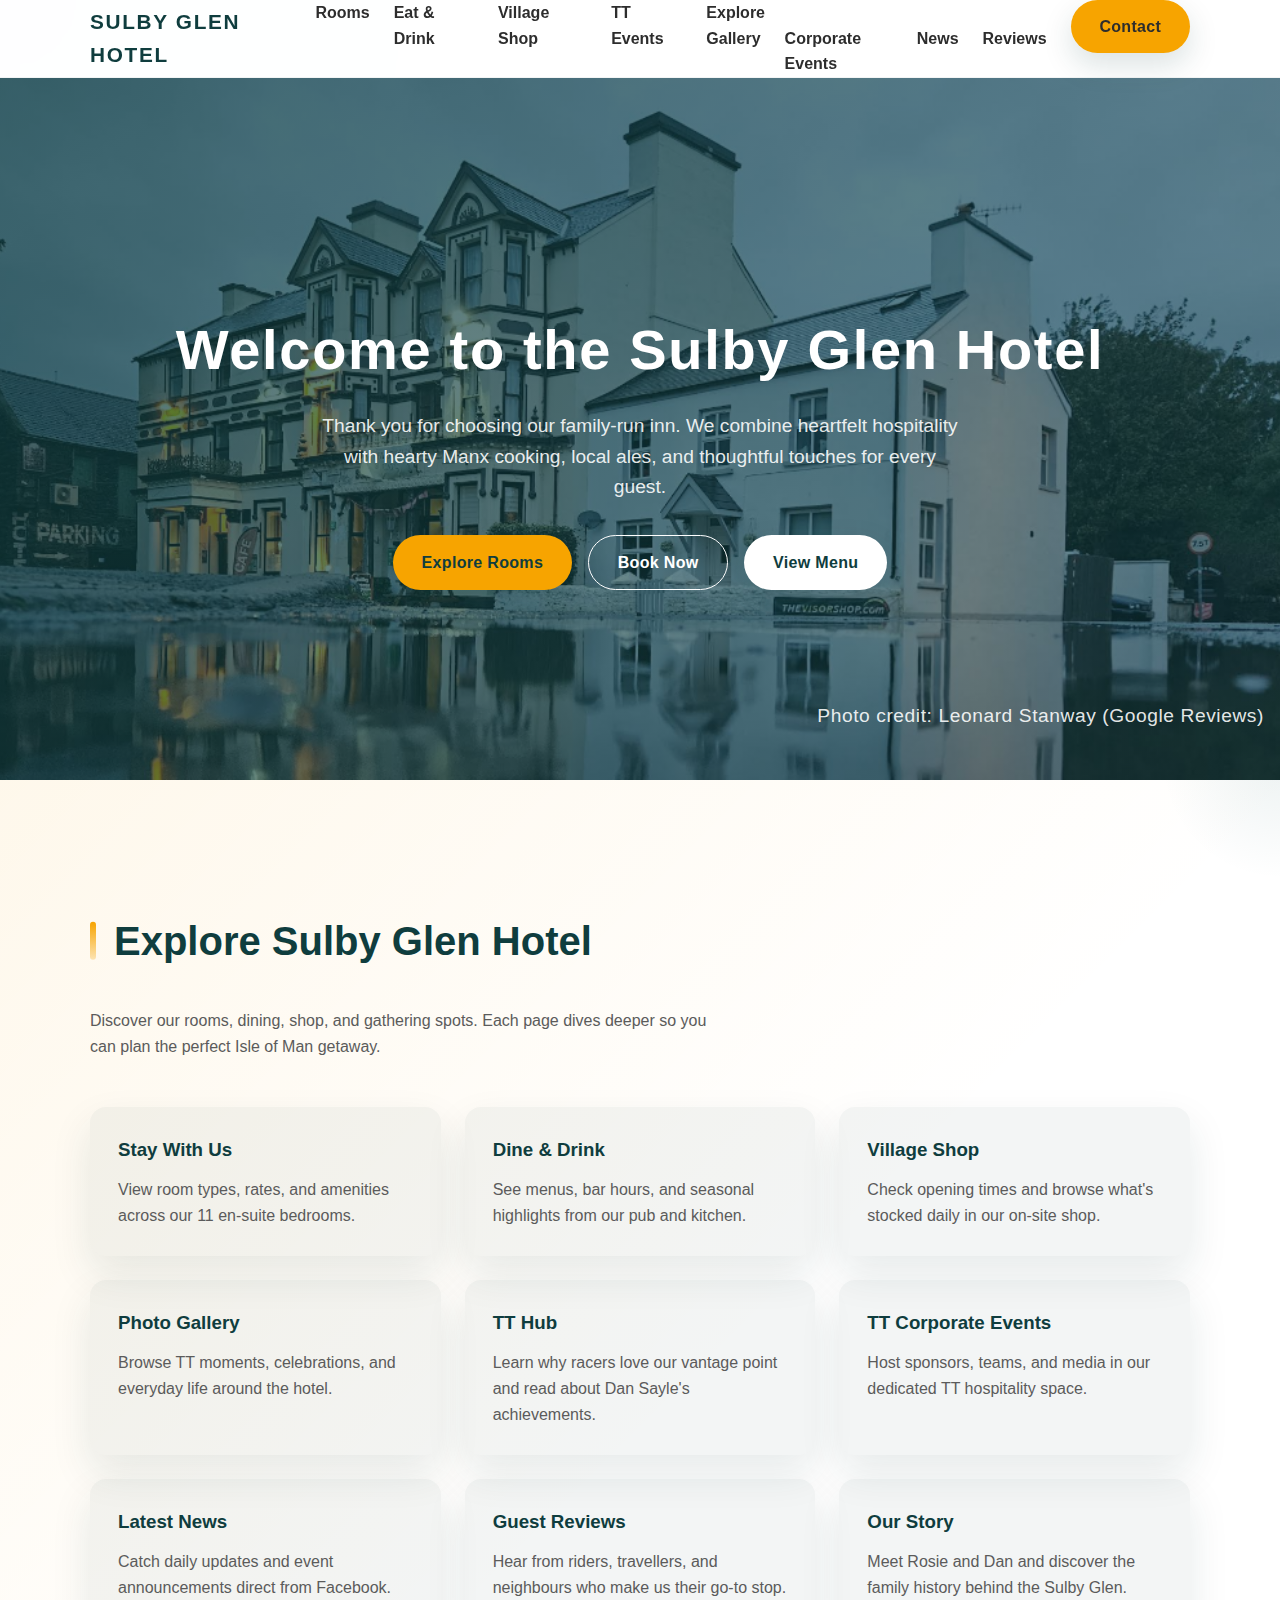
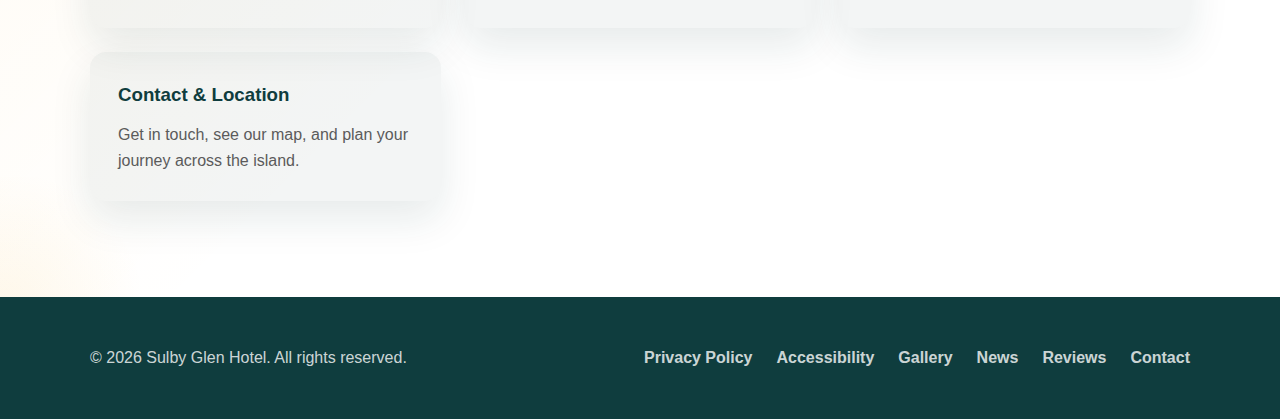
<file: index.html>
<!DOCTYPE html>
<html lang="en">
  <head>
    <meta charset="UTF-8" />
    <meta name="viewport" content="width=device-width, initial-scale=1.0" />
    <title>Sulby Glen Hotel | Isle of Man</title>
    <meta
      name="description"
      content="Sulby Glen Hotel is a family-run countryside hotel and pub on the Isle of Man, offering warm hospitality, hearty meals, and easy access to the TT course."
    />
    <meta property="og:title" content="Sulby Glen Hotel | Isle of Man" />
    <meta
      property="og:description"
      content="Experience the charm of the Sulby Glen Hotel, beloved by bikers and travellers for its cozy rooms, local ales, and hearty meals."
    />
    <meta property="og:type" content="website" />
    <meta property="og:url" content="https://sulbyglenhotel.example.com" />
    <meta
      property="og:image"
      content="https://images.unsplash.com/photo-1522708323590-d24dbb6b0267?auto=format&fit=crop&w=1200&q=80"
    />
    <link rel="icon" href="favicon.svg" type="image/svg+xml" />
    <link rel="stylesheet" href="styles.css" />
  </head>
  <body>
    <header class="site-header">
      <div class="container">
        <a class="logo" href="#home">Sulby Glen Hotel</a>
        <button class="nav-toggle" aria-controls="primary-navigation" aria-expanded="false">
          <span class="sr-only">Menu</span>
          <span class="nav-toggle-bar"></span>
        </button>
        <nav id="primary-navigation" class="main-nav">
          <ul>
            <li><a href="rooms/">Rooms</a></li>
            <li><a href="restaurant/">Eat &amp; Drink</a></li>
            <li><a href="shop/">Village Shop</a></li>
            <li><a href="tt-races/">TT Events</a></li>
            <li class="has-submenu">
              <a href="gallery/">Explore</a>
              <ul class="submenu">
                <li><a href="gallery/">Gallery</a></li>
                <li><a href="tt-corporate-events/">Corporate Events</a></li>
                <li><a href="news/">News</a></li>
                <li><a href="reviews/">Reviews</a></li>
              </ul>
            </li>
            <li>
              <a class="btn btn-primary nav-cta" href="contact/">Contact</a>
            </li>
          </ul>
        </nav>
      </div>
    </header>

    <main>
      <section id="home" class="hero" style="--hero-image: url('images/SulbyGlenOutside.png');">
        <div class="hero-overlay"></div>
        <div class="container hero-content">
          <h1>Welcome to the Sulby Glen Hotel</h1>
          <p>
            Thank you for choosing our family-run inn. We combine heartfelt hospitality with hearty
            Manx cooking, local ales, and thoughtful touches for every guest.
          </p>
          <div class="hero-actions">
            <a class="btn btn-primary" href="rooms/">Explore Rooms</a>
            <!-- Booking system integration placeholder: update this link to connect a booking engine -->
            <a
              class="btn btn-outline"
              href="contact/"
              target="_blank"
              rel="noopener"
            >
              Book Now
            </a>
            <a class="btn btn-secondary" href="restaurant/">View Menu</a>
          </div>
        </div>
        <p class="image-credit">Photo credit: Leonard Stanway (Google Reviews)</p>
      </section>

      <section class="section intro-links">
        <div class="container">
          <h2>Explore Sulby Glen Hotel</h2>
          <p class="section-lead">
            Discover our rooms, dining, shop, and gathering spots. Each page dives deeper so you can
            plan the perfect Isle of Man getaway.
          </p>
          <div class="quick-grid">
            <a class="quick-card" href="rooms/">
              <h3>Stay With Us</h3>
              <p>View room types, rates, and amenities across our 11 en-suite bedrooms.</p>
            </a>
            <a class="quick-card" href="restaurant/">
              <h3>Dine &amp; Drink</h3>
              <p>See menus, bar hours, and seasonal highlights from our pub and kitchen.</p>
            </a>
            <a class="quick-card" href="shop/">
              <h3>Village Shop</h3>
              <p>Check opening times and browse what's stocked daily in our on-site shop.</p>
            </a>
            <a class="quick-card" href="gallery/">
              <h3>Photo Gallery</h3>
              <p>Browse TT moments, celebrations, and everyday life around the hotel.</p>
            </a>
            <a class="quick-card" href="tt-races/">
              <h3>TT Hub</h3>
              <p>Learn why racers love our vantage point and read about Dan Sayle's achievements.</p>
            </a>
            <a class="quick-card" href="tt-corporate-events/">
              <h3>TT Corporate Events</h3>
              <p>Host sponsors, teams, and media in our dedicated TT hospitality space.</p>
            </a>
            <a class="quick-card" href="news/">
              <h3>Latest News</h3>
              <p>Catch daily updates and event announcements direct from Facebook.</p>
            </a>
            <a class="quick-card" href="reviews/">
              <h3>Guest Reviews</h3>
              <p>Hear from riders, travellers, and neighbours who make us their go-to stop.</p>
            </a>
            <a class="quick-card" href="about/">
              <h3>Our Story</h3>
              <p>Meet Rosie and Dan and discover the family history behind the Sulby Glen.</p>
            </a>
            <a class="quick-card" href="contact/">
              <h3>Contact &amp; Location</h3>
              <p>Get in touch, see our map, and plan your journey across the island.</p>
            </a>
          </div>
        </div>
      </section>
    </main>

    <footer class="site-footer">
      <div class="container footer-content">
        <p>&copy; <span id="current-year"></span> Sulby Glen Hotel. All rights reserved.</p>
        <div class="footer-links">
          <a href="privacy/">Privacy Policy</a>
          <a href="accessibility/">Accessibility</a>
          <a href="gallery/">Gallery</a>
          <a href="news/">News</a>
          <a href="reviews/">Reviews</a>
          <a href="contact/">Contact</a>
        </div>
      </div>
    </footer>

    <script src="script.js"></script>
  </body>
</html>
</file>
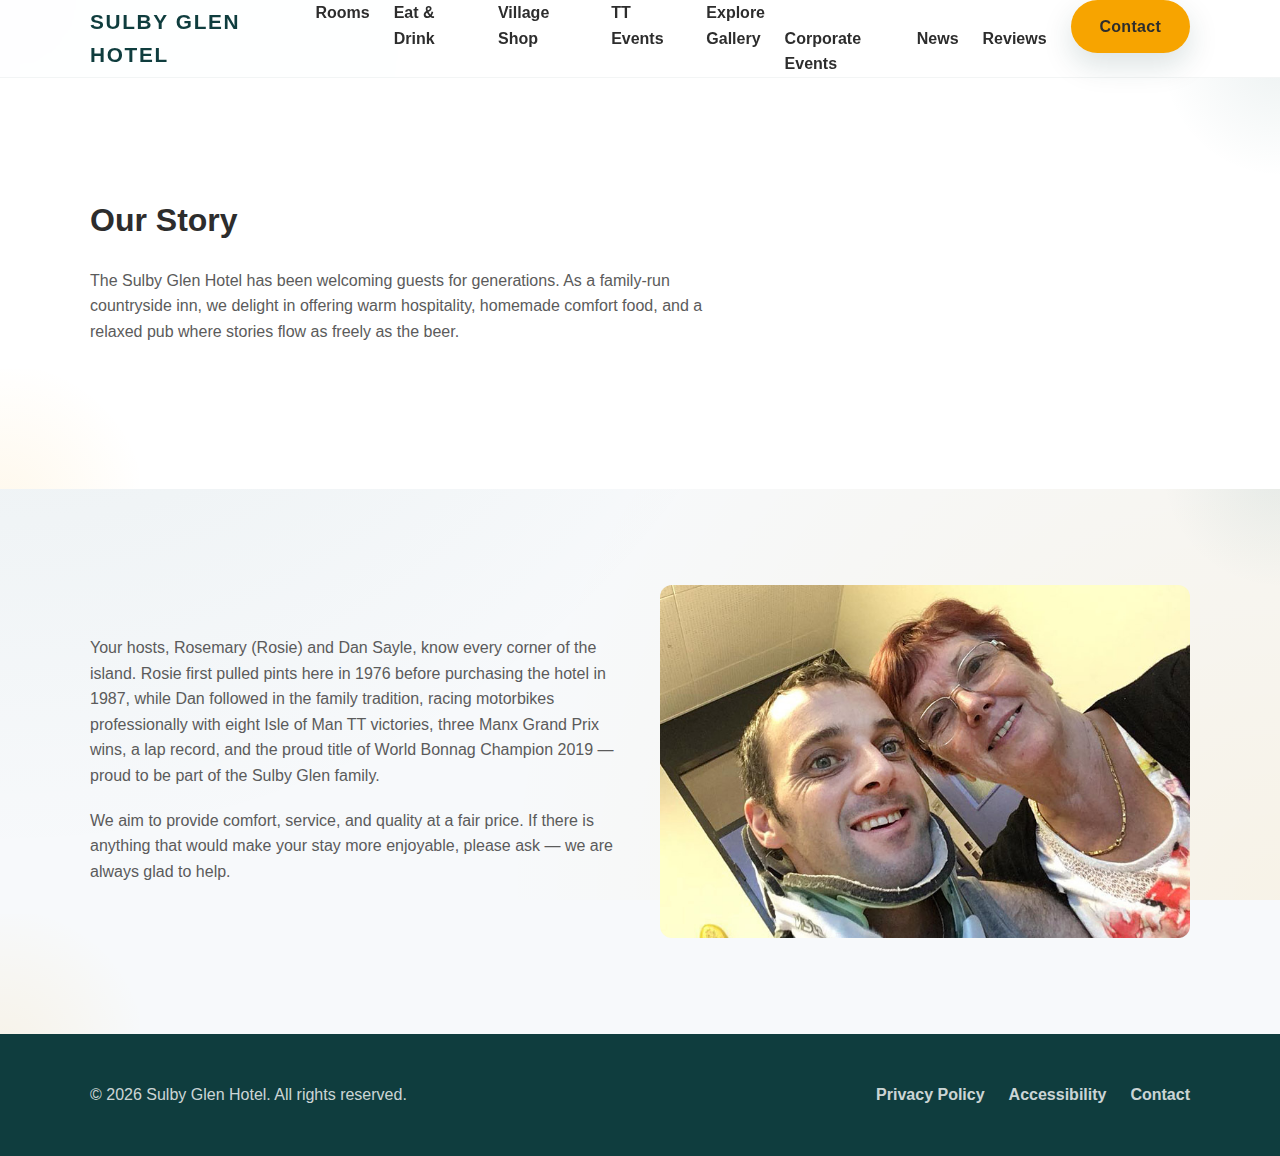
<file: about/index.html>
<!DOCTYPE html>
<html lang="en">
  <head>
    <meta charset="UTF-8" />
    <meta name="viewport" content="width=device-width, initial-scale=1.0" />
    <title>Our Story | Sulby Glen Hotel</title>
    <meta
      name="description"
      content="Meet Rosie and Dan Sayle and learn the history of the family-run Sulby Glen Hotel."
    />
    <link rel="icon" href="../favicon.svg" type="image/svg+xml" />
    <link rel="stylesheet" href="../styles.css" />
  </head>
  <body>
    <header class="site-header">
      <div class="container">
        <a class="logo" href="../#home">Sulby Glen Hotel</a>
        <button class="nav-toggle" aria-controls="primary-navigation" aria-expanded="false">
          <span class="sr-only">Menu</span>
          <span class="nav-toggle-bar"></span>
        </button>
        <nav id="primary-navigation" class="main-nav">
          <ul>
            <li><a href="../rooms/">Rooms</a></li>
            <li><a href="../restaurant/">Eat &amp; Drink</a></li>
            <li><a href="../shop/">Village Shop</a></li>
            <li><a href="../tt-races/">TT Events</a></li>
            <li class="has-submenu">
              <a href="../gallery/">Explore</a>
              <ul class="submenu">
                <li><a href="../gallery/">Gallery</a></li>
                <li><a href="../tt-corporate-events/">Corporate Events</a></li>
                <li><a href="../news/">News</a></li>
                <li><a href="../reviews/">Reviews</a></li>
              </ul>
            </li>
            <li>
              <a class="btn btn-primary nav-cta" href="../contact/">Contact</a>
            </li>
          </ul>
        </nav>
      </div>
    </header>

    <main>
      <section class="section section-alt">
        <div class="container">
          <h1>Our Story</h1>
          <p class="section-lead">
            The Sulby Glen Hotel has been welcoming guests for generations. As a family-run
            countryside inn, we delight in offering warm hospitality, homemade comfort food, and a
            relaxed pub where stories flow as freely as the beer.
          </p>
        </div>
      </section>

      <section class="section">
        <div class="container section-grid">
          <div class="section-text">
            <p>
              Your hosts, Rosemary (Rosie) and Dan Sayle, know every corner of the island. Rosie
              first pulled pints here in 1976 before purchasing the hotel in 1987, while Dan followed
              in the family tradition, racing motorbikes professionally with eight Isle of Man TT
              victories, three Manx Grand Prix wins, a lap record, and the proud title of World
              Bonnag Champion 2019 — proud to be part of the Sulby Glen family.
            </p>
            <p>
              We aim to provide comfort, service, and quality at a fair price. If there is anything
              that would make your stay more enjoyable, please ask — we are always glad to help.
            </p>
          </div>
          <div class="section-media">
            <img src="../images/Dan+Rosie.jpg" alt="Rosie and Dan Sayle welcoming guests at Sulby Glen Hotel" />
          </div>
        </div>
      </section>
    </main>

    <footer class="site-footer">
      <div class="container footer-content">
        <p>&copy; <span id="current-year"></span> Sulby Glen Hotel. All rights reserved.</p>
        <div class="footer-links">
          <a href="../privacy/">Privacy Policy</a>
          <a href="../accessibility/">Accessibility</a>
          <a href="../contact/">Contact</a>
        </div>
      </div>
    </footer>

    <script src="../script.js"></script>
  </body>
</html>
</file>
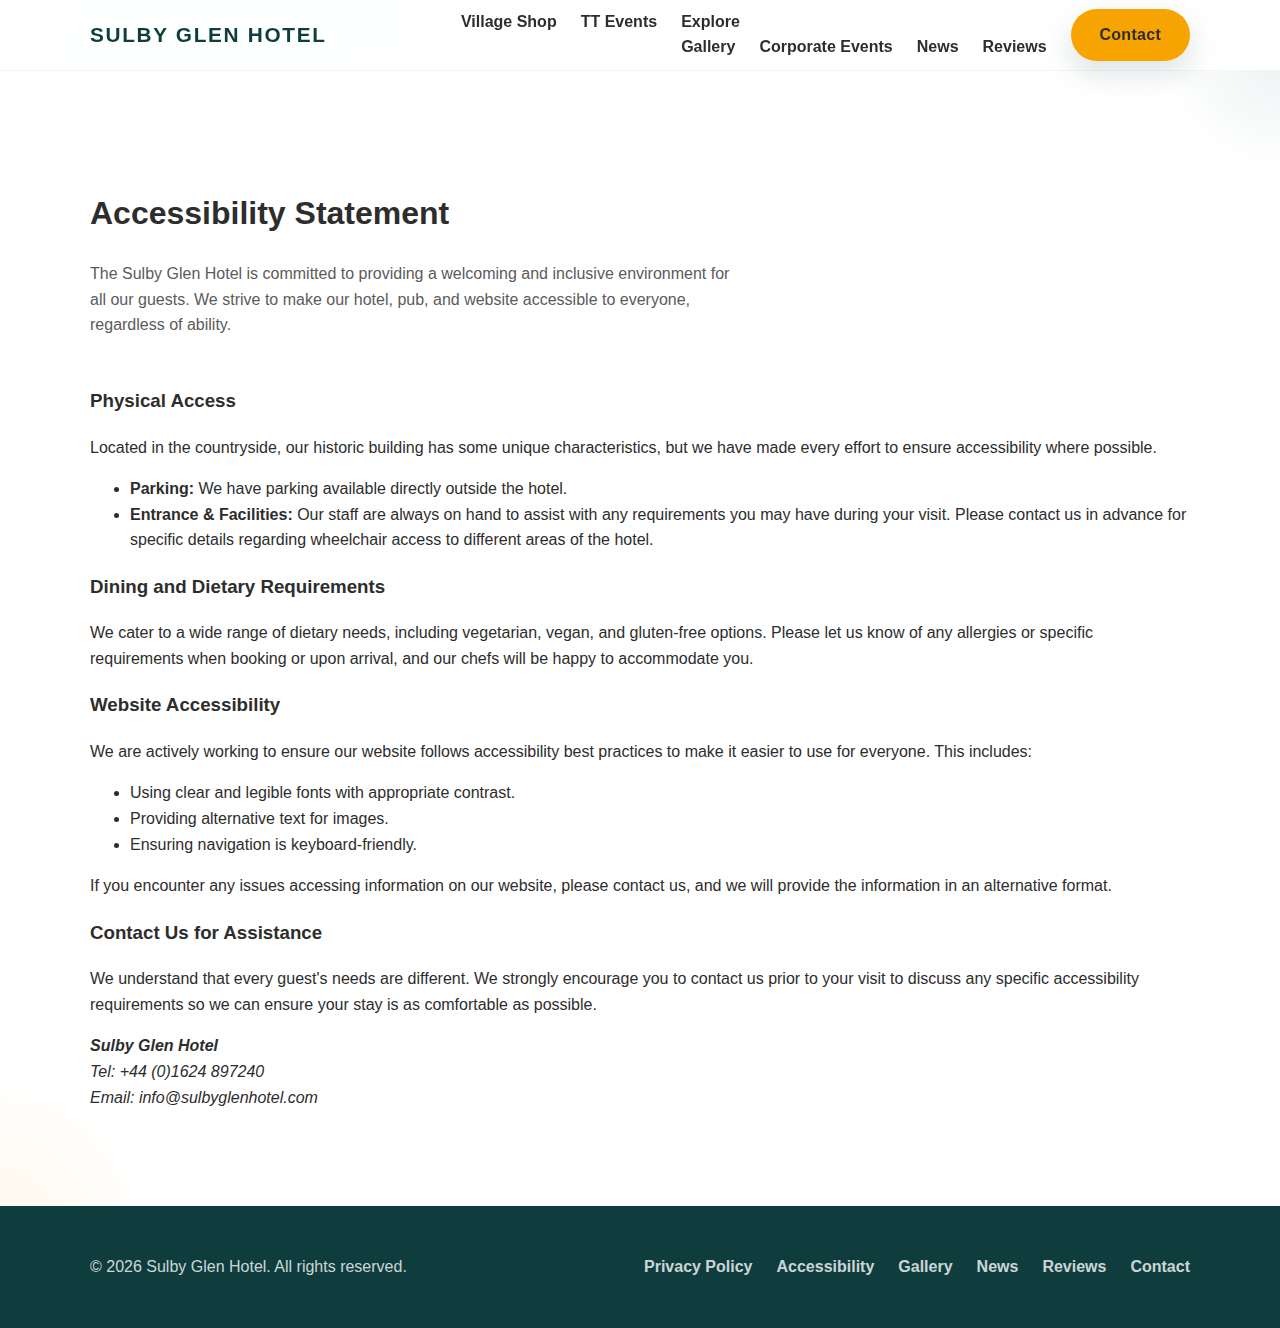
<file: accessibility/index.html>
<!DOCTYPE html>
<html lang="en">
  <head>
    <meta charset="UTF-8" />
    <meta name="viewport" content="width=device-width, initial-scale=1.0" />
    <title>Accessibility Statement | Sulby Glen Hotel</title>
    <link rel="icon" href="../favicon.svg" type="image/svg+xml" />
    <link rel="stylesheet" href="../styles.css" />
  </head>
  <body>
    <header class="site-header">
      <div class="container">
        <a class="logo" href="../#home">Sulby Glen Hotel</a>
        <button class="nav-toggle" aria-controls="primary-navigation" aria-expanded="false">
          <span class="sr-only">Menu</span>
          <span class="nav-toggle-bar"></span>
        </button>
        <nav id="primary-navigation" class="main-nav">
          <ul>
            <li><a href="../shop/">Village Shop</a></li>
            <li><a href="../tt-races/">TT Events</a></li>
            <li class="has-submenu">
              <a href="../gallery/">Explore</a>
              <ul class="submenu">
                <li><a href="../gallery/">Gallery</a></li>
                <li><a href="../tt-corporate-events/">Corporate Events</a></li>
                <li><a href="../news/">News</a></li>
                <li><a href="../reviews/">Reviews</a></li>
              </ul>
            </li>
            <li>
              <a class="btn btn-primary nav-cta" href="../contact/">Contact</a>
            </li>
          </ul>
        </nav>
      </div>
    </header>

    <main>
      <section class="section section-alt">
        <div class="container">
          <h1>Accessibility Statement</h1>
          <p class="section-lead">
            The Sulby Glen Hotel is committed to providing a welcoming and inclusive environment for all our guests. We strive to make our hotel, pub, and website accessible to everyone, regardless of ability.
          </p>

          <div class="policy-content">
            <h3>Physical Access</h3>
            <p>
              Located in the countryside, our historic building has some unique characteristics, but we have made every effort to ensure accessibility where possible.
            </p>
            <ul>
              <li><strong>Parking:</strong> We have parking available directly outside the hotel.</li>
              <li><strong>Entrance & Facilities:</strong> Our staff are always on hand to assist with any requirements you may have during your visit. Please contact us in advance for specific details regarding wheelchair access to different areas of the hotel.</li>
            </ul>

            <h3>Dining and Dietary Requirements</h3>
            <p>
              We cater to a wide range of dietary needs, including vegetarian, vegan, and gluten-free options. Please let us know of any allergies or specific requirements when booking or upon arrival, and our chefs will be happy to accommodate you.
            </p>

            <h3>Website Accessibility</h3>
            <p>
              We are actively working to ensure our website follows accessibility best practices to make it easier to use for everyone. This includes:
            </p>
            <ul>
              <li>Using clear and legible fonts with appropriate contrast.</li>
              <li>Providing alternative text for images.</li>
              <li>Ensuring navigation is keyboard-friendly.</li>
            </ul>
            <p>
              If you encounter any issues accessing information on our website, please contact us, and we will provide the information in an alternative format.
            </p>

            <h3>Contact Us for Assistance</h3>
            <p>
              We understand that every guest's needs are different. We strongly encourage you to contact us prior to your visit to discuss any specific accessibility requirements so we can ensure your stay is as comfortable as possible.
            </p>
            <address>
              <strong>Sulby Glen Hotel</strong><br>
              Tel: <a href="tel:+441624897240">+44 (0)1624 897240</a><br>
              Email: <a href="mailto:info@sulbyglenhotel.com">info@sulbyglenhotel.com</a>
            </address>
          </div>
        </div>
      </section>
    </main>

    <footer class="site-footer">
      <div class="container footer-content">
        <p>&copy; <span id="current-year"></span> Sulby Glen Hotel. All rights reserved.</p>
        <div class="footer-links">
          <a href="../privacy/">Privacy Policy</a>
          <a href="../accessibility/">Accessibility</a>
          <a href="../gallery/">Gallery</a>
          <a href="../news/">News</a>
          <a href="../reviews/">Reviews</a>
          <a href="../contact/">Contact</a>
        </div>
      </div>
    </footer>

    <script src="../script.js"></script>
  </body>
</html>
</file>
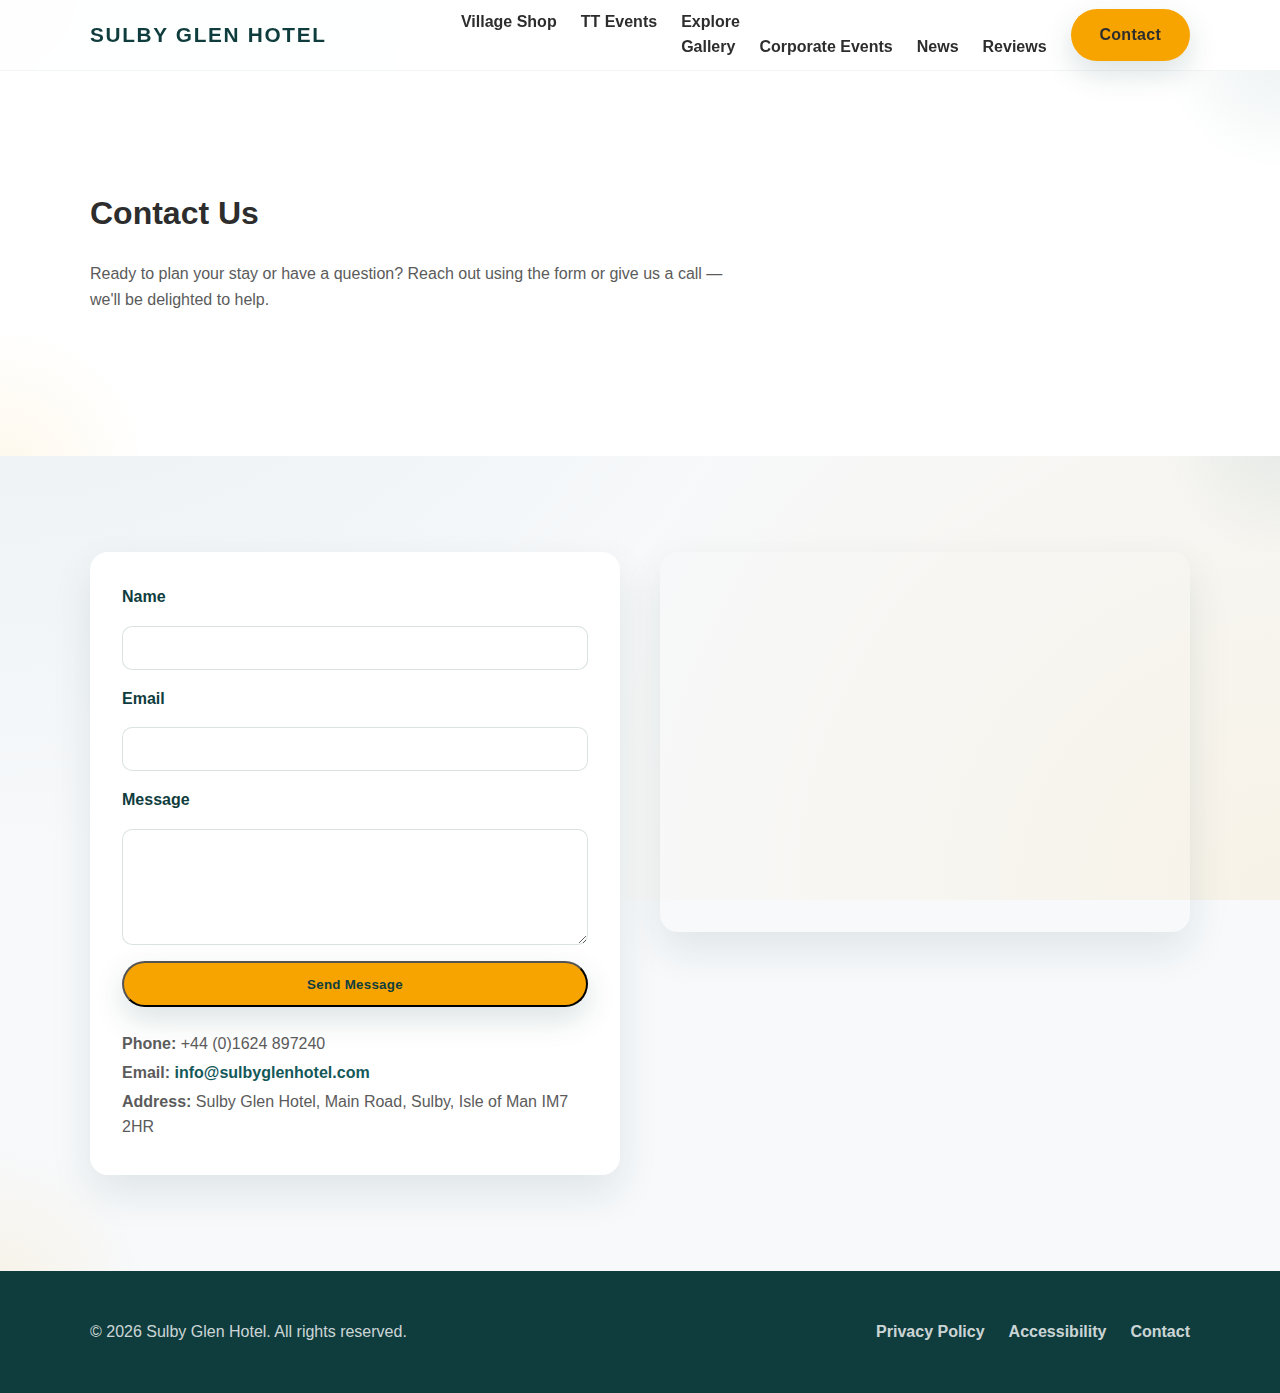
<file: contact/index.html>
<!DOCTYPE html>
<html lang="en">
  <head>
    <meta charset="UTF-8" />
    <meta name="viewport" content="width=device-width, initial-scale=1.0" />
    <title>Contact &amp; Location | Sulby Glen Hotel</title>
    <meta
      name="description"
      content="Contact the Sulby Glen Hotel, find our address, phone number, and send us a message."
    />
    <link rel="icon" href="../favicon.svg" type="image/svg+xml" />
    <link rel="stylesheet" href="../styles.css" />
  </head>
  <body>
    <header class="site-header">
      <div class="container">
        <a class="logo" href="../#home">Sulby Glen Hotel</a>
        <button class="nav-toggle" aria-controls="primary-navigation" aria-expanded="false">
          <span class="sr-only">Menu</span>
          <span class="nav-toggle-bar"></span>
        </button>
        <nav id="primary-navigation" class="main-nav">
          <ul>
            <li><a href="../shop/">Village Shop</a></li>
            <li><a href="../tt-races/">TT Events</a></li>
            <li class="has-submenu">
              <a href="../gallery/">Explore</a>
              <ul class="submenu">
                <li><a href="../gallery/">Gallery</a></li>
                <li><a href="../tt-corporate-events/">Corporate Events</a></li>
                <li><a href="../news/">News</a></li>
                <li><a href="../reviews/">Reviews</a></li>
              </ul>
            </li>
            <li>
              <a class="btn btn-primary nav-cta" href="../contact/">Contact</a>
            </li>
          </ul>
        </nav>
      </div>
    </header>

    <main>
      <section class="section section-alt">
        <div class="container">
          <h1>Contact Us</h1>
          <p class="section-lead">
            Ready to plan your stay or have a question? Reach out using the form or give us a call —
            we'll be delighted to help.
          </p>
        </div>
      </section>

      <section class="section">
        <div class="container contact-grid">
          <div class="contact-card">
            <form class="contact-form" action="mailto:info@sulbyglenhotel.com" method="POST" enctype="text/plain">
              <label for="name">Name</label>
              <input id="name" name="name" type="text" required />

              <label for="email">Email</label>
              <input id="email" name="email" type="email" required />

              <label for="message">Message</label>
              <textarea id="message" name="message" rows="5" required></textarea>

              <button type="submit" class="btn btn-primary">Send Message</button>
            </form>
            <div class="contact-details">
              <p><strong>Phone:</strong> +44 (0)1624 897240</p>
              <p><strong>Email:</strong> <a href="mailto:info@sulbyglenhotel.com">info@sulbyglenhotel.com</a></p>
              <p><strong>Address:</strong> Sulby Glen Hotel, Main Road, Sulby, Isle of Man IM7 2HR</p>
            </div>
          </div>
          <div class="contact-map">
            <iframe
              title="Sulby Glen Hotel Location"
              src="https://www.google.com/maps/embed?pb=!1m18!1m12!1m3!1d8761.843925054356!2d-4.495!3d54.322!2m3!1f0!2f0!3f0!3m2!1i1024!2i768!4f13.1!3m3!1m2!1s0x4863d205066bea5b%3A0xd295a64c5f0913df!2sSulby%20Glen%20Hotel!5e0!3m2!1sen!2suk!4v1700000000000"
              allowfullscreen=""
              loading="lazy"
              referrerpolicy="no-referrer-when-downgrade"
            ></iframe>
          </div>
        </div>
      </section>
    </main>

    <footer class="site-footer">
      <div class="container footer-content">
        <p>&copy; <span id="current-year"></span> Sulby Glen Hotel. All rights reserved.</p>
        <div class="footer-links">
          <a href="../privacy/">Privacy Policy</a>
          <a href="../accessibility/">Accessibility</a>
          <a href="../contact/">Contact</a>
        </div>
      </div>
    </footer>

    <script src="../script.js"></script>
  </body>
</html>
</file>
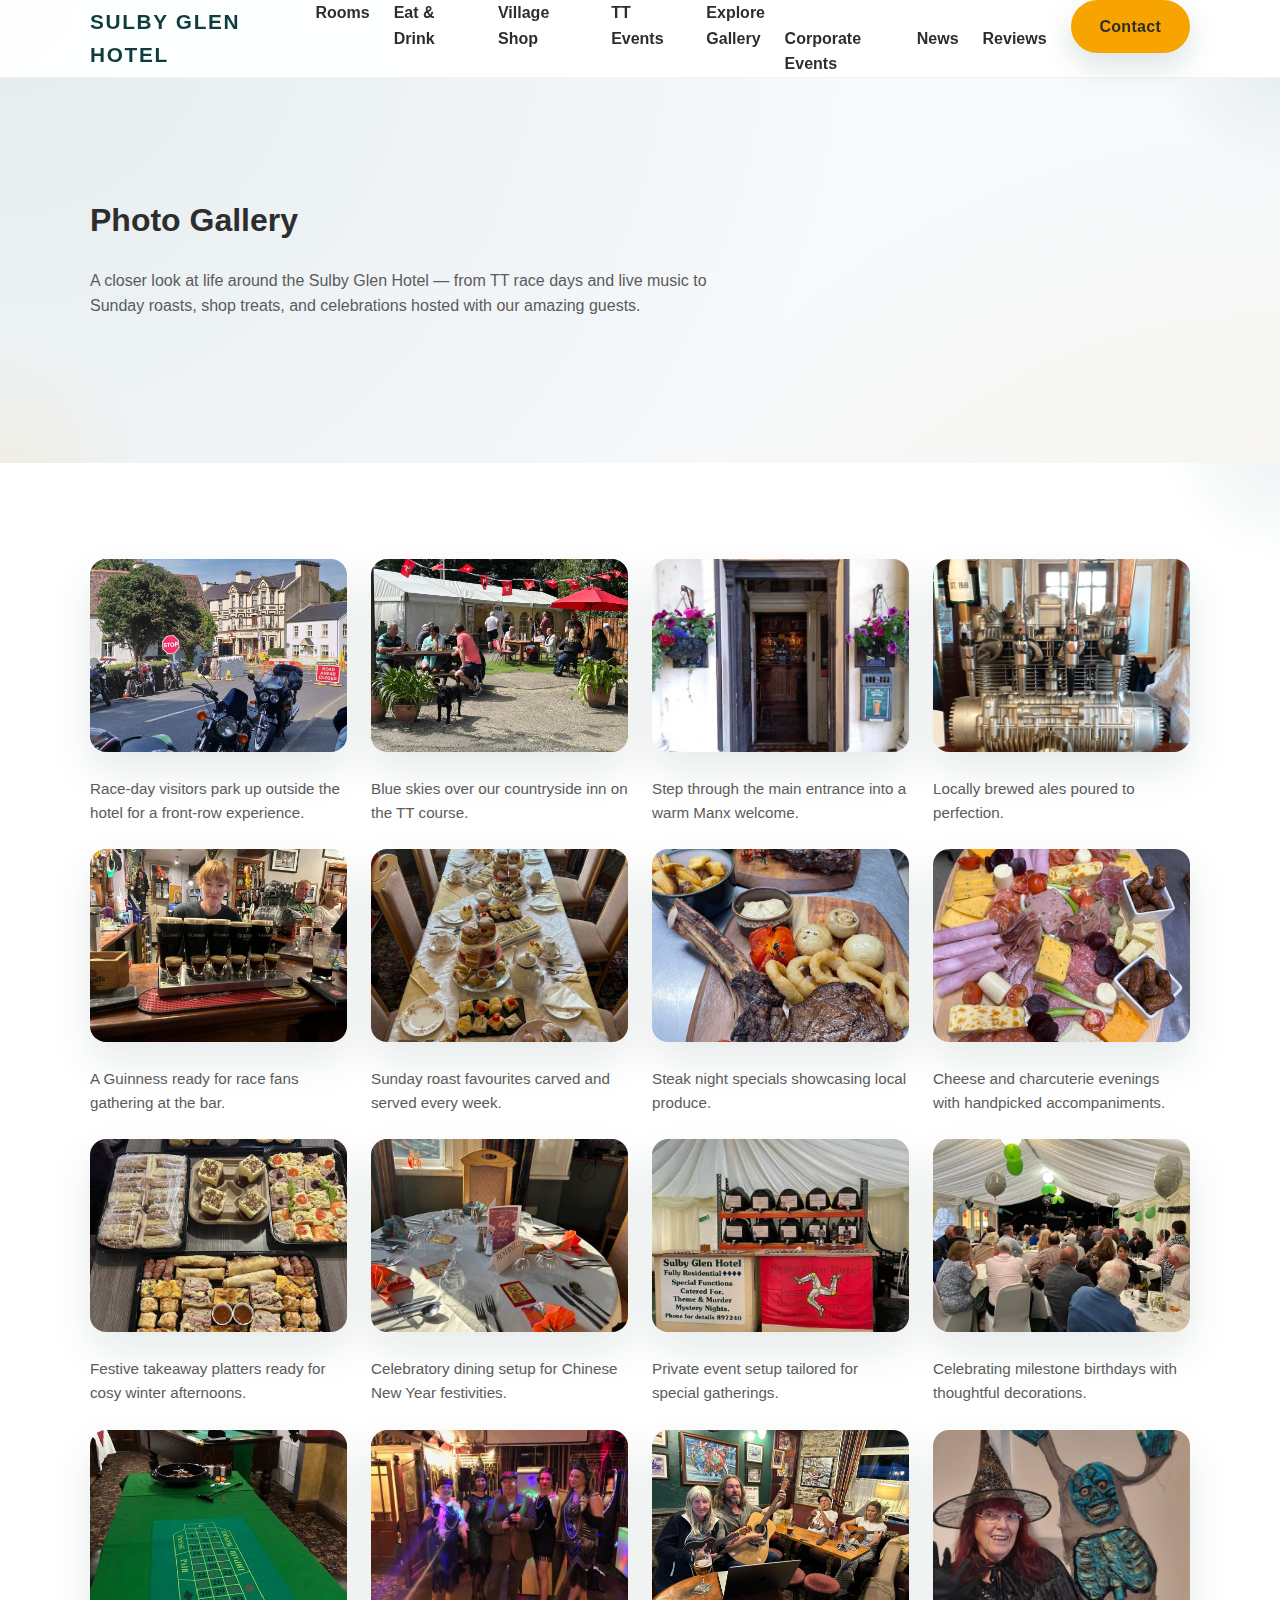
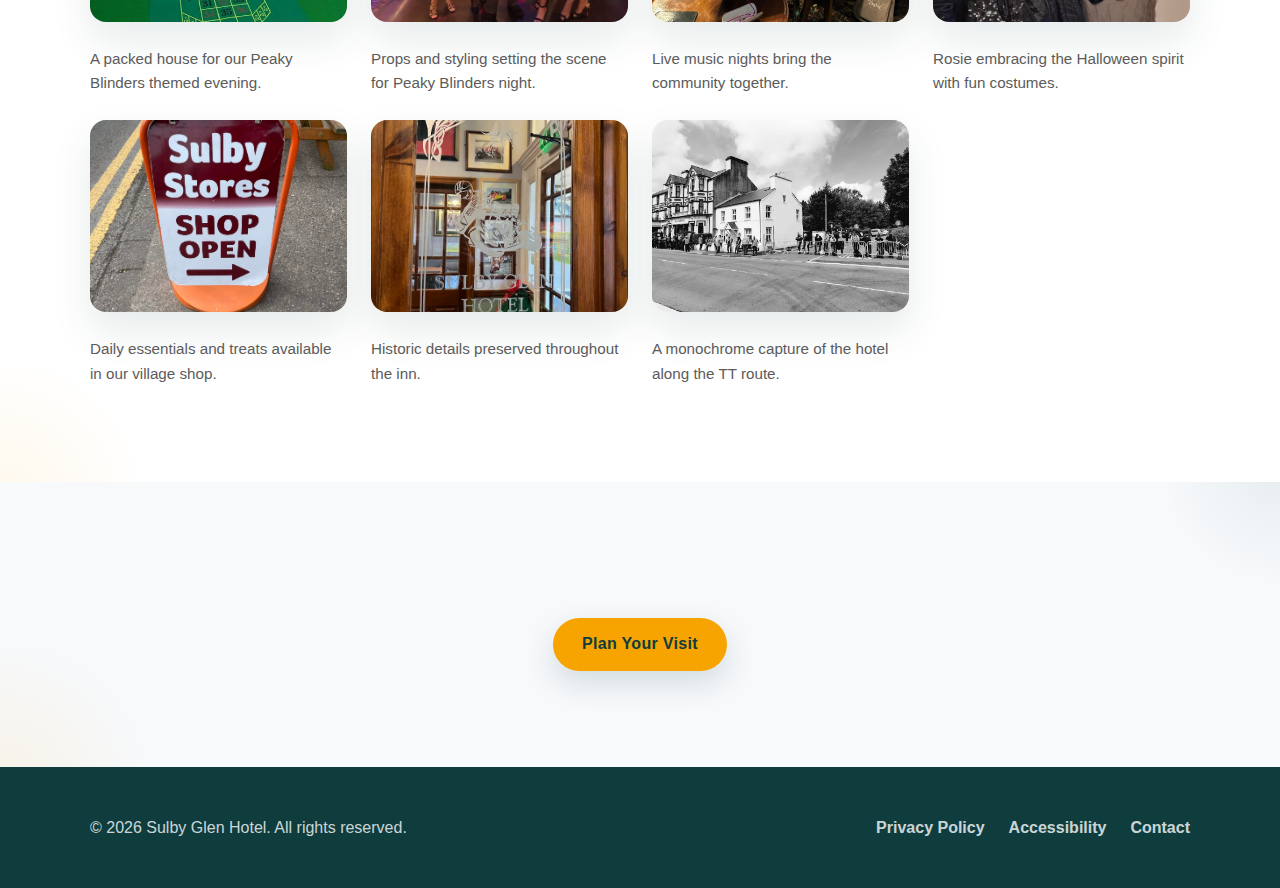
<file: gallery/index.html>
<!DOCTYPE html>
<html lang="en">
  <head>
    <meta charset="UTF-8" />
    <meta name="viewport" content="width=device-width, initial-scale=1.0" />
    <title>Photo Gallery | Sulby Glen Hotel</title>
    <meta
      name="description"
      content="Browse the Sulby Glen Hotel photo gallery for a closer look at our inn, pub, events, and TT race-day atmosphere."
    />
    <meta property="og:title" content="Sulby Glen Hotel | Photo Gallery" />
    <meta
      property="og:description"
      content="See photos from the Sulby Glen Hotel, from TT race days to Sunday roasts and special events."
    />
    <meta property="og:type" content="website" />
    <meta property="og:url" content="https://sulbyglenhotel.example.com/gallery/" />
    <meta property="og:image" content="../images/Gallery%20Images/Hotelwithbikes.png" />
    <link rel="icon" href="../favicon.svg" type="image/svg+xml" />
    <link rel="stylesheet" href="../styles.css" />
  </head>
  <body>
    <header class="site-header">
      <div class="container">
        <a class="logo" href="../#home">Sulby Glen Hotel</a>
        <button class="nav-toggle" aria-controls="primary-navigation" aria-expanded="false">
          <span class="sr-only">Menu</span>
          <span class="nav-toggle-bar"></span>
        </button>
        <nav id="primary-navigation" class="main-nav">
          <ul>
            <li><a href="../rooms/">Rooms</a></li>
            <li><a href="../restaurant/">Eat &amp; Drink</a></li>
            <li><a href="../shop/">Village Shop</a></li>
            <li><a href="../tt-races/">TT Events</a></li>
            <li class="has-submenu">
              <a href="../gallery/">Explore</a>
              <ul class="submenu">
                <li><a href="../gallery/">Gallery</a></li>
                <li><a href="../tt-corporate-events/">Corporate Events</a></li>
                <li><a href="../news/">News</a></li>
                <li><a href="../reviews/">Reviews</a></li>
              </ul>
            </li>
            <li>
              <a class="btn btn-primary nav-cta" href="../contact/">Contact</a>
            </li>
          </ul>
        </nav>
      </div>
    </header>

    <main>
      <section class="section">
        <div class="container">
          <h1>Photo Gallery</h1>
          <p class="section-lead">
            A closer look at life around the Sulby Glen Hotel — from TT race days and live music to
            Sunday roasts, shop treats, and celebrations hosted with our amazing guests.
          </p>
        </div>
      </section>

      <section class="section section-alt">
        <div class="container">
          <div class="gallery-grid gallery-grid-large">
            <figure>
              <img src="../images/Gallery%20Images/Hotelwithbikes.png" alt="Motorbikes lined up outside the Sulby Glen Hotel" />
              <figcaption>Race-day visitors park up outside the hotel for a front-row experience.</figcaption>
            </figure>
            <figure>
              <img src="../images/Gallery%20Images/Outside.jpg" alt="Sulby Glen Hotel exterior on a sunny day" />
              <figcaption>Blue skies over our countryside inn on the TT course.</figcaption>
            </figure>
            <figure>
              <img src="../images/Gallery%20Images/Entrance.png" alt="Entrance to the Sulby Glen Hotel" />
              <figcaption>Step through the main entrance into a warm Manx welcome.</figcaption>
            </figure>
            <figure>
              <img src="../images/Gallery%20Images/BarPint.jpg" alt="Fresh pint of local ale on the bar" />
              <figcaption>Locally brewed ales poured to perfection.</figcaption>
            </figure>
            <figure>
              <img src="../images/Gallery%20Images/Guinnessatthebar.jpg" alt="Guinness pint served at the Sulby Glen bar" />
              <figcaption>A Guinness ready for race fans gathering at the bar.</figcaption>
            </figure>
            <figure>
              <img src="../images/Gallery%20Images/FamousSundayCarvery.jpg" alt="Sunday roast carvery spread" />
              <figcaption>Sunday roast favourites carved and served every week.</figcaption>
            </figure>
            <figure>
              <img src="../images/Gallery%20Images/SteakNight.jpg" alt="Steak night special plated dish" />
              <figcaption>Steak night specials showcasing local produce.</figcaption>
            </figure>
            <figure>
              <img src="../images/Gallery%20Images/Charcuterie.jpg" alt="Cheese and charcuterie platter at Sulby Glen" />
              <figcaption>Cheese and charcuterie evenings with handpicked accompaniments.</figcaption>
            </figure>
            <figure>
              <img src="../images/Gallery%20Images/TakeawayFestiveTeaPlatter.jpg" alt="Festive takeaway afternoon tea platter" />
              <figcaption>Festive takeaway platters ready for cosy winter afternoons.</figcaption>
            </figure>
            <figure>
              <img src="../images/Gallery%20Images/ChineseNewYearSetup.jpg" alt="Chinese New Year themed dining setup" />
              <figcaption>Celebratory dining setup for Chinese New Year festivities.</figcaption>
            </figure>
            <figure>
              <img src="../images/Gallery%20Images/Event%20Setups.jpg" alt="Event tables dressed for a private booking" />
              <figcaption>Private event setup tailored for special gatherings.</figcaption>
            </figure>
            <figure>
              <img src="../images/Gallery%20Images/Hosted80thBirthdayEvent.jpg" alt="Balloon and cake display for an 80th birthday event" />
              <figcaption>Celebrating milestone birthdays with thoughtful decorations.</figcaption>
            </figure>
            <figure>
              <img src="../images/Gallery%20Images/PeakyBlindersNight.jpg" alt="Guests dressed for a Peaky Blinders themed night" />
              <figcaption>A packed house for our Peaky Blinders themed evening.</figcaption>
            </figure>
            <figure>
              <img src="../images/Gallery%20Images/PeakyBlindersNight2.jpg" alt="Decorations for Peaky Blinders theme night" />
              <figcaption>Props and styling setting the scene for Peaky Blinders night.</figcaption>
            </figure>
            <figure>
              <img src="../images/Gallery%20Images/SinginginSulby.jpg" alt="Live singer performing at the Sulby Glen Hotel" />
              <figcaption>Live music nights bring the community together.</figcaption>
            </figure>
            <figure>
              <img src="../images/Gallery%20Images/Rosie(owner)forhalloween.jpg" alt="Owner Rosie in Halloween costume" />
              <figcaption>Rosie embracing the Halloween spirit with fun costumes.</figcaption>
            </figure>
            <figure>
              <img src="../images/Gallery%20Images/SulbyShopsSign.jpg" alt="Sulby Glen shop signage with daily offerings" />
              <figcaption>Daily essentials and treats available in our village shop.</figcaption>
            </figure>
            <figure>
              <img src="../images/Gallery%20Images/Door.png" alt="Vintage wooden door inside the Sulby Glen Hotel" />
              <figcaption>Historic details preserved throughout the inn.</figcaption>
            </figure>
            <figure>
              <img src="../images/Gallery%20Images/BlacknWhite%20Outside.png" alt="Black and white photograph of the hotel exterior" />
              <figcaption>A monochrome capture of the hotel along the TT route.</figcaption>
            </figure>
          </div>
        </div>
      </section>

      <section class="section">
        <div class="container reviews-cta">
          <a class="btn btn-primary" href="../contact/">Plan Your Visit</a>
        </div>
      </section>
    </main>

    <footer class="site-footer">
      <div class="container footer-content">
        <p>&copy; <span id="current-year"></span> Sulby Glen Hotel. All rights reserved.</p>
        <div class="footer-links">
          <a href="../privacy/">Privacy Policy</a>
          <a href="../accessibility/">Accessibility</a>
          <a href="../contact/">Contact</a>
        </div>
      </div>
    </footer>

    <script src="../script.js"></script>
  </body>
</html>
</file>
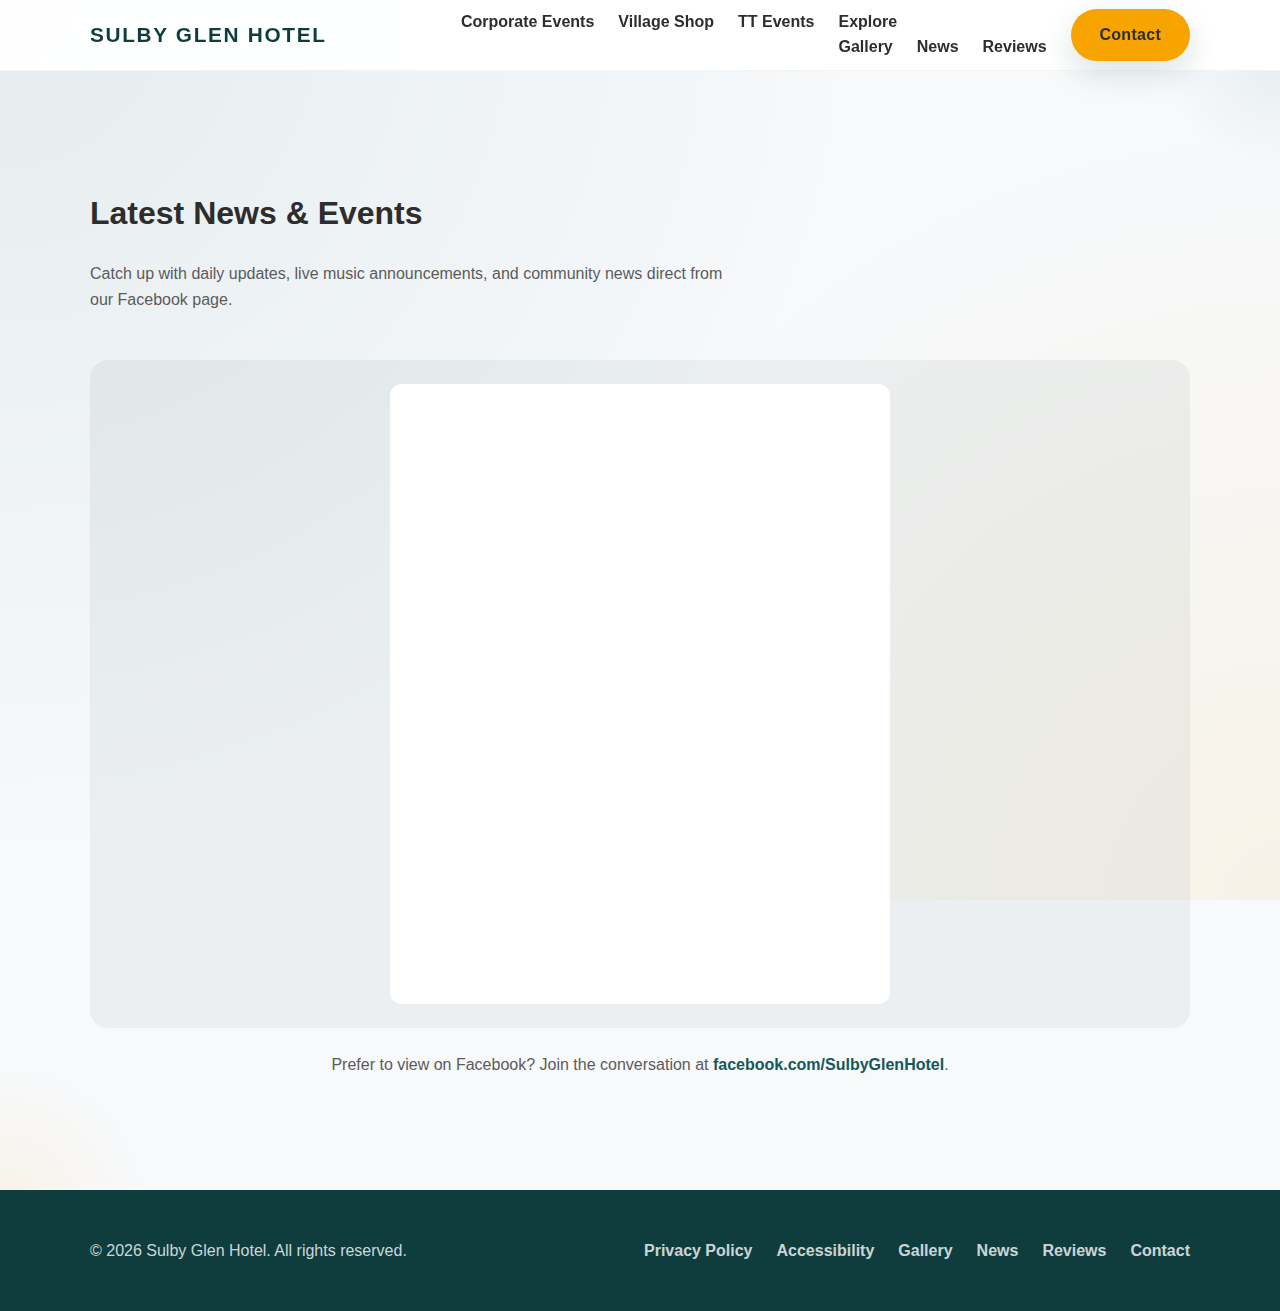
<file: news/index.html>
<!DOCTYPE html>
<html lang="en">
  <head>
    <meta charset="UTF-8" />
    <meta name="viewport" content="width=device-width, initial-scale=1.0" />
    <title>Latest News &amp; Events | Sulby Glen Hotel</title>
    <meta
      name="description"
      content="Stay up to date with announcements, events, and live music at the Sulby Glen Hotel."
    />
    <link rel="icon" href="../favicon.svg" type="image/svg+xml" />
    <link rel="stylesheet" href="../styles.css" />
  </head>
  <body>
    <header class="site-header">
      <div class="container">
        <a class="logo" href="../#home">Sulby Glen Hotel</a>
        <button class="nav-toggle" aria-controls="primary-navigation" aria-expanded="false">
          <span class="sr-only">Menu</span>
          <span class="nav-toggle-bar"></span>
        </button>
        <nav id="primary-navigation" class="main-nav">
          <ul>
            <li><a href="../tt-corporate-events/">Corporate Events</a></li>
            <li><a href="../shop/">Village Shop</a></li>
            <li><a href="../tt-races/">TT Events</a></li>
            <li class="has-submenu">
              <a href="../gallery/">Explore</a>
              <ul class="submenu">
                <li><a href="../gallery/">Gallery</a></li>
                <li><a href="../news/">News</a></li>
                <li><a href="../reviews/">Reviews</a></li>
              </ul>
            </li>
            <li>
              <a class="btn btn-primary nav-cta" href="../contact/">Contact</a>
            </li>
          </ul>
        </nav>
      </div>
    </header>

    <main>
      <section class="section">
        <div class="container">
          <h1>Latest News &amp; Events</h1>
          <p class="section-lead">
            Catch up with daily updates, live music announcements, and community news direct from our
            Facebook page.
          </p>
          <div class="social-feed">
            <iframe
              title="Sulby Glen Hotel Facebook feed"
              src="https://www.facebook.com/plugins/page.php?href=https%3A%2F%2Fwww.facebook.com%2FSulbyGlenHotel&tabs=timeline&width=500&height=620&small_header=false&adapt_container_width=true&hide_cover=false&show_facepile=false"
              width="500"
              height="620"
              style="border: none; overflow: hidden"
              scrolling="no"
              frameborder="0"
              allowfullscreen="true"
              allow="autoplay; clipboard-write; encrypted-media; picture-in-picture; web-share"
            ></iframe>
          </div>
          <p class="social-feed-link">
            Prefer to view on Facebook? Join the conversation at
            <a href="https://www.facebook.com/SulbyGlenHotel" target="_blank" rel="noopener"
              >facebook.com/SulbyGlenHotel</a
            >.
          </p>
        </div>
      </section>
    </main>

    <footer class="site-footer">
      <div class="container footer-content">
        <p>&copy; <span id="current-year"></span> Sulby Glen Hotel. All rights reserved.</p>
        <div class="footer-links">
          <a href="../privacy/">Privacy Policy</a>
          <a href="../accessibility/">Accessibility</a>
          <a href="../gallery/">Gallery</a>
          <a href="../news/">News</a>
          <a href="../reviews/">Reviews</a>
          <a href="../contact/">Contact</a>
        </div>
      </div>
    </footer>

    <script src="../script.js"></script>
  </body>
</html>
</file>
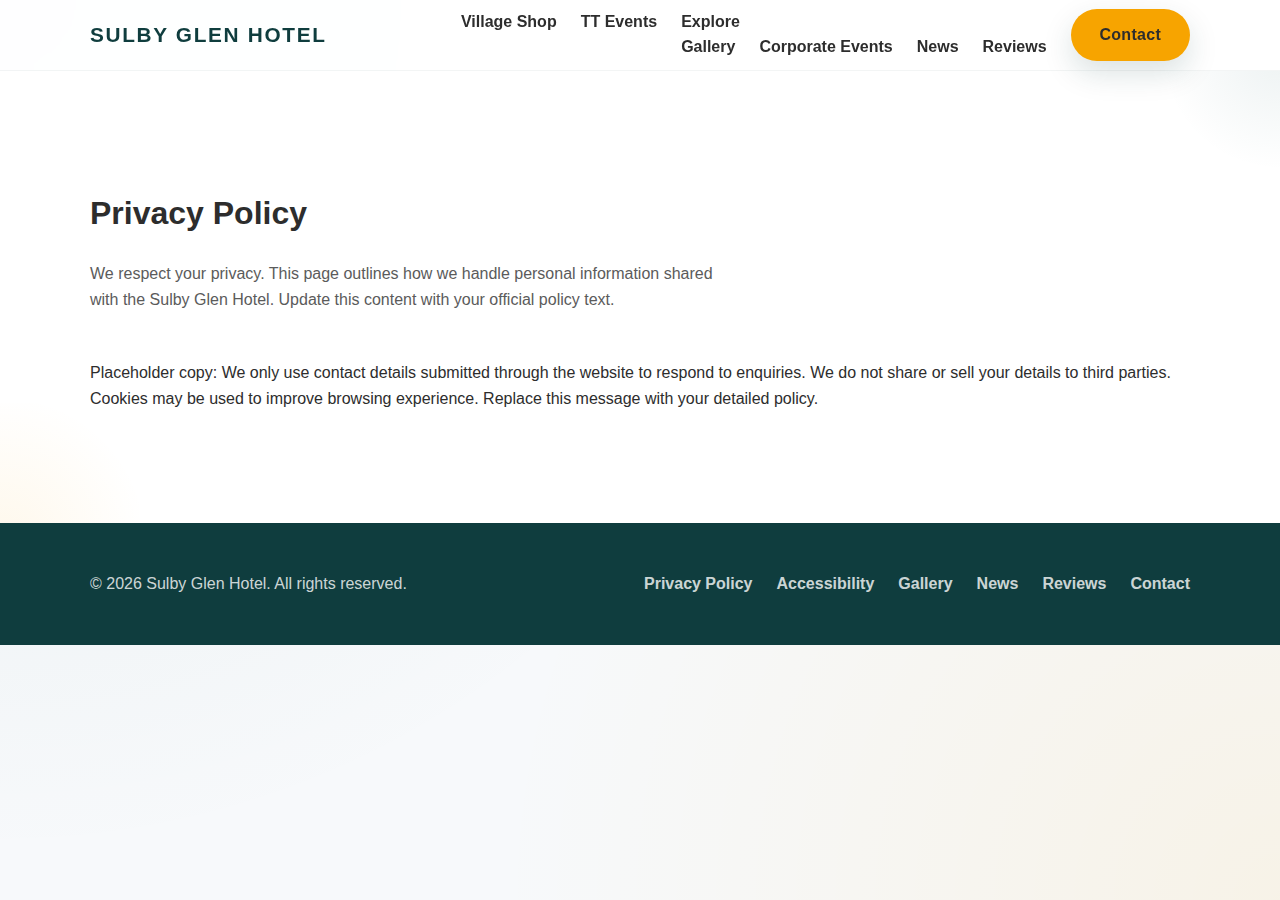
<file: privacy/index.html>
<!DOCTYPE html>
<html lang="en">
  <head>
    <meta charset="UTF-8" />
    <meta name="viewport" content="width=device-width, initial-scale=1.0" />
    <title>Privacy Policy | Sulby Glen Hotel</title>
    <link rel="icon" href="../favicon.svg" type="image/svg+xml" />
    <link rel="stylesheet" href="../styles.css" />
  </head>
  <body>
    <header class="site-header">
      <div class="container">
        <a class="logo" href="../#home">Sulby Glen Hotel</a>
        <button class="nav-toggle" aria-controls="primary-navigation" aria-expanded="false">
          <span class="sr-only">Menu</span>
          <span class="nav-toggle-bar"></span>
        </button>
        <nav id="primary-navigation" class="main-nav">
          <ul>
            <li><a href="../shop/">Village Shop</a></li>
            <li><a href="../tt-races/">TT Events</a></li>
            <li class="has-submenu">
              <a href="../gallery/">Explore</a>
              <ul class="submenu">
                <li><a href="../gallery/">Gallery</a></li>
                <li><a href="../tt-corporate-events/">Corporate Events</a></li>
                <li><a href="../news/">News</a></li>
                <li><a href="../reviews/">Reviews</a></li>
              </ul>
            </li>
            <li>
              <a class="btn btn-primary nav-cta" href="../contact/">Contact</a>
            </li>
          </ul>
        </nav>
      </div>
    </header>

    <main>
      <section class="section section-alt">
        <div class="container">
          <h1>Privacy Policy</h1>
          <p class="section-lead">
            We respect your privacy. This page outlines how we handle personal information shared
            with the Sulby Glen Hotel. Update this content with your official policy text.
          </p>
          <p>
            Placeholder copy: We only use contact details submitted through the website to respond to
            enquiries. We do not share or sell your details to third parties. Cookies may be used to
            improve browsing experience. Replace this message with your detailed policy.
          </p>
        </div>
      </section>
    </main>

    <footer class="site-footer">
      <div class="container footer-content">
        <p>&copy; <span id="current-year"></span> Sulby Glen Hotel. All rights reserved.</p>
        <div class="footer-links">
          <a href="../privacy/">Privacy Policy</a>
          <a href="../accessibility/">Accessibility</a>
          <a href="../gallery/">Gallery</a>
          <a href="../news/">News</a>
          <a href="../reviews/">Reviews</a>
          <a href="../contact/">Contact</a>
        </div>
      </div>
    </footer>

    <script src="../script.js"></script>
  </body>
</html>
</file>
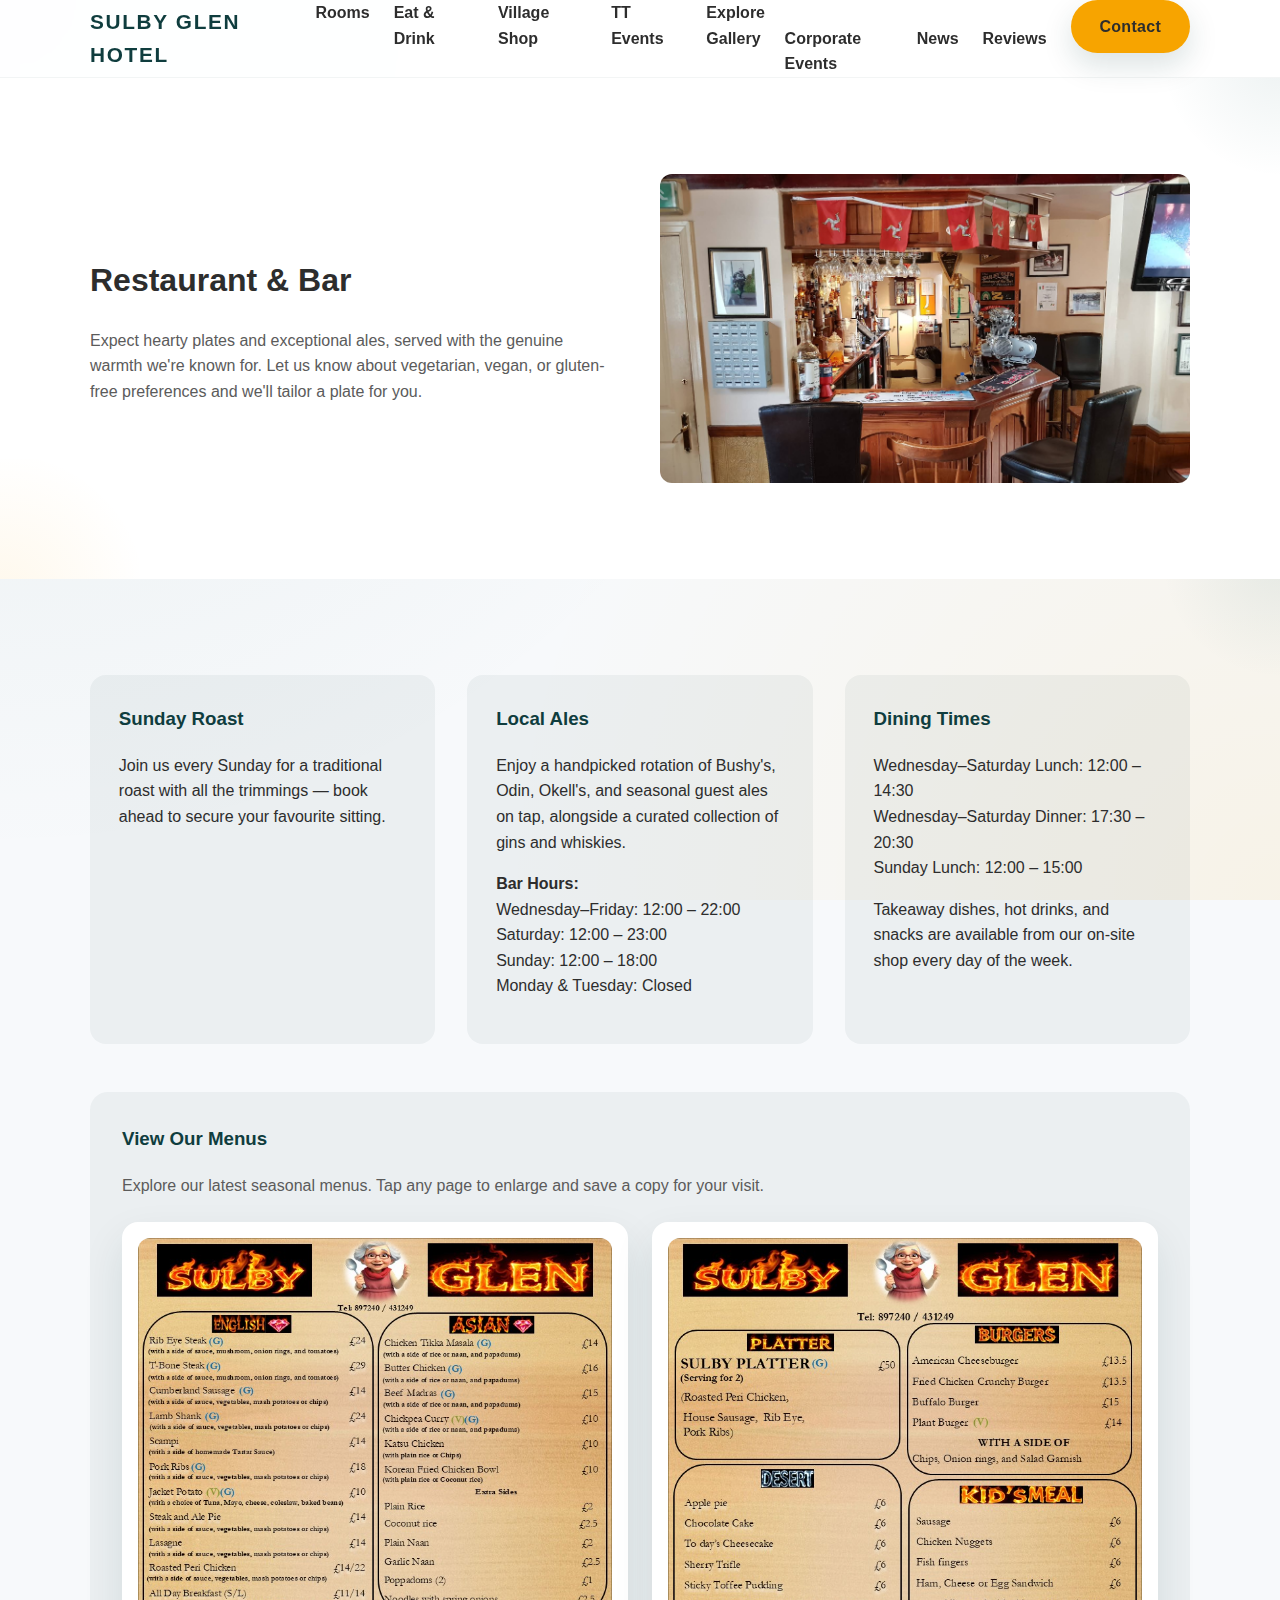
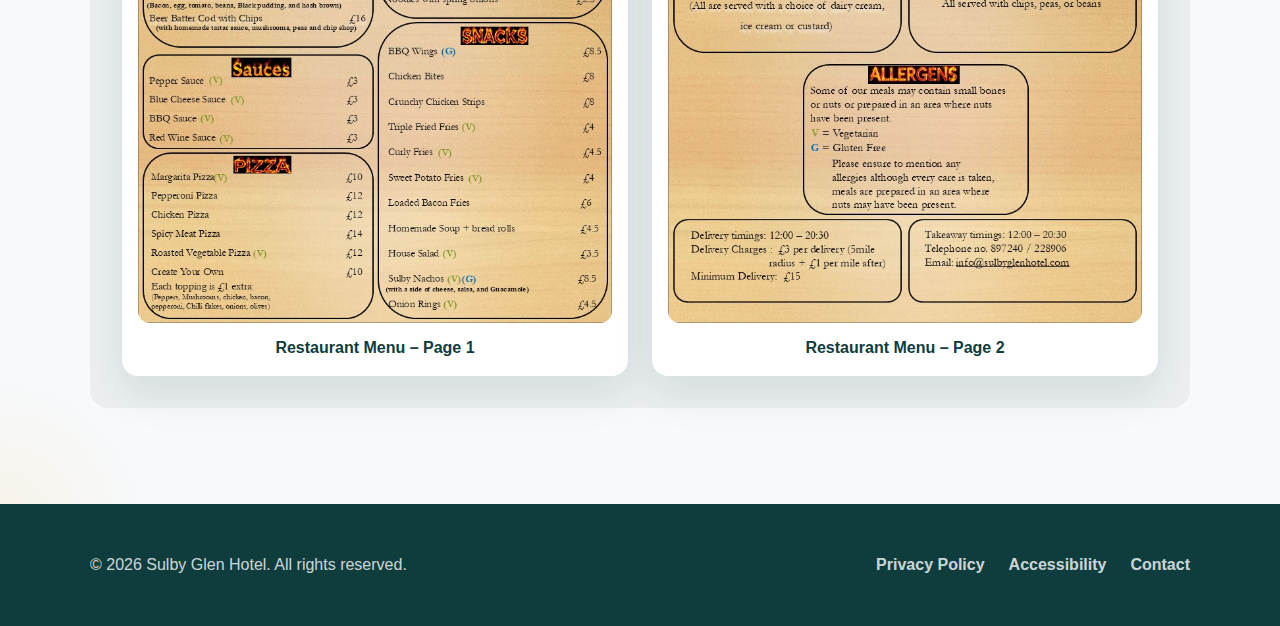
<file: restaurant/index.html>
<!DOCTYPE html>
<html lang="en">
  <head>
    <meta charset="UTF-8" />
    <meta name="viewport" content="width=device-width, initial-scale=1.0" />
    <title>Restaurant &amp; Bar | Sulby Glen Hotel</title>
    <meta
      name="description"
      content="Explore dining times, seasonal highlights, and drink selections at the Sulby Glen Hotel restaurant and bar."
    />
    <link rel="icon" href="../favicon.svg" type="image/svg+xml" />
    <link rel="stylesheet" href="../styles.css" />
  </head>
  <body>
    <header class="site-header">
      <div class="container">
        <a class="logo" href="../#home">Sulby Glen Hotel</a>
        <button class="nav-toggle" aria-controls="primary-navigation" aria-expanded="false">
          <span class="sr-only">Menu</span>
          <span class="nav-toggle-bar"></span>
        </button>
        <nav id="primary-navigation" class="main-nav">
          <ul>
            <li><a href="../rooms/">Rooms</a></li>
            <li><a href="../restaurant/">Eat &amp; Drink</a></li>
            <li><a href="../shop/">Village Shop</a></li>
            <li><a href="../tt-races/">TT Events</a></li>
            <li class="has-submenu">
              <a href="../gallery/">Explore</a>
              <ul class="submenu">
                <li><a href="../gallery/">Gallery</a></li>
                <li><a href="../tt-corporate-events/">Corporate Events</a></li>
                <li><a href="../news/">News</a></li>
                <li><a href="../reviews/">Reviews</a></li>
              </ul>
            </li>
            <li>
              <a class="btn btn-primary nav-cta" href="../contact/">Contact</a>
            </li>
          </ul>
        </nav>
      </div>
    </header>

    <main>
      <section class="section section-alt">
        <div class="container section-grid">
          <div class="section-text">
            <h1>Restaurant &amp; Bar</h1>
            <p class="section-lead">
              Expect hearty plates and exceptional ales, served with the genuine warmth we're known
              for. Let us know about vegetarian, vegan, or gluten-free preferences and we'll tailor a
              plate for you.
            </p>
          </div>
          <div class="section-media">
            <img src="../images/SulbyGlenBar.png" alt="Sulby Glen Hotel bar with local ales on tap" />
          </div>
        </div>
      </section>

      <section class="section">
        <div class="container">
          <div class="feature-grid">
            <div class="feature">
              <h3>Sunday Roast</h3>
              <p>
                Join us every Sunday for a traditional roast with all the trimmings — book ahead to
                secure your favourite sitting.
              </p>
            </div>
            <div class="feature">
              <h3>Local Ales</h3>
              <p>
                Enjoy a handpicked rotation of Bushy's, Odin, Okell's, and seasonal guest ales on tap,
                alongside a curated collection of gins and whiskies.
              </p>
              <p class="hours">
                <strong>Bar Hours:</strong><br />
                Wednesday–Friday: 12:00 – 22:00<br />
                Saturday: 12:00 – 23:00<br />
                Sunday: 12:00 – 18:00<br />
                Monday &amp; Tuesday: Closed
              </p>
            </div>
            <div class="feature">
              <h3>Dining Times</h3>
              <p>
                Wednesday–Saturday Lunch: 12:00 – 14:30<br />
                Wednesday–Saturday Dinner: 17:30 – 20:30<br />
                Sunday Lunch: 12:00 – 15:00
              </p>
              <p>
                Takeaway dishes, hot drinks, and snacks are available from our on-site shop every day
                of the week.
              </p>
            </div>
          </div>
          <div class="menu-downloads">
            <h3>View Our Menus</h3>
            <p>
              Explore our latest seasonal menus. Tap any page to enlarge and save a copy for your
              visit.
            </p>
            <div class="menu-grid">
              <a class="menu-card" href="../images/NewMenu1.jpg" target="_blank" rel="noopener">
                <img src="../images/NewMenu1.jpg" alt="Sulby Glen Hotel menu page one" />
                <span>Restaurant Menu – Page 1</span>
              </a>
              <a class="menu-card" href="../images/NewMnu2.jpg" target="_blank" rel="noopener">
                <img src="../images/NewMnu2.jpg" alt="Sulby Glen Hotel menu page two" />
                <span>Restaurant Menu – Page 2</span>
              </a>
            </div>
          </div>
        </div>
      </section>
    </main>

    <footer class="site-footer">
      <div class="container footer-content">
        <p>&copy; <span id="current-year"></span> Sulby Glen Hotel. All rights reserved.</p>
        <div class="footer-links">
          <a href="../privacy/">Privacy Policy</a>
          <a href="../accessibility/">Accessibility</a>
          <a href="../contact/">Contact</a>
        </div>
      </div>
    </footer>

    <script src="../script.js"></script>
  </body>
</html>
</file>
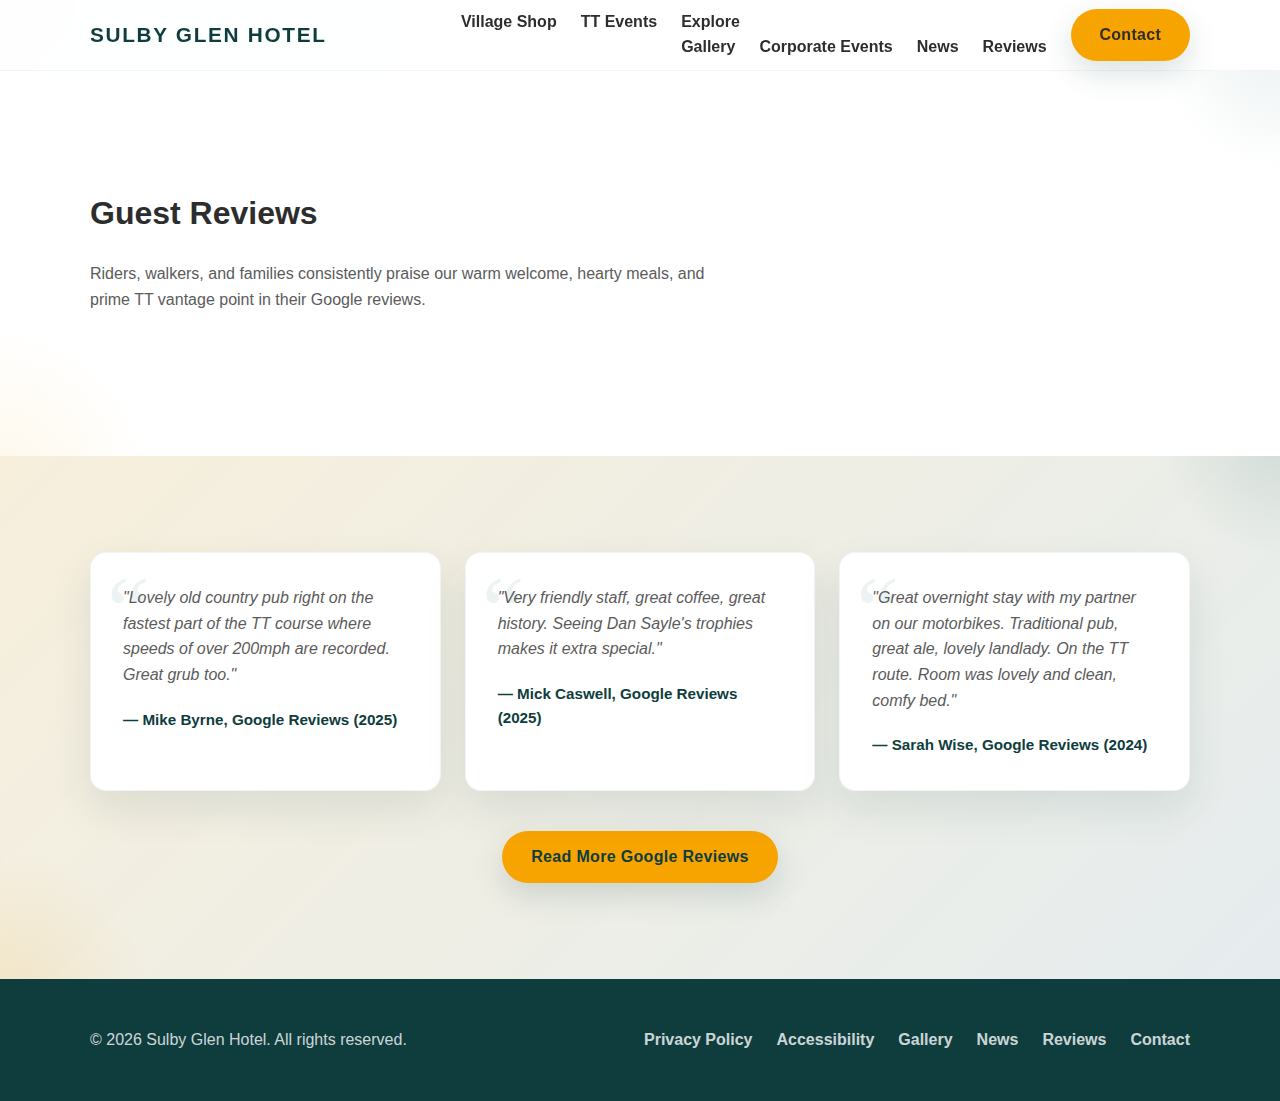
<file: reviews/index.html>
<!DOCTYPE html>
<html lang="en">
  <head>
    <meta charset="UTF-8" />
    <meta name="viewport" content="width=device-width, initial-scale=1.0" />
    <title>Guest Reviews | Sulby Glen Hotel</title>
    <meta
      name="description"
      content="Read Google reviews from guests who stay, dine, and celebrate at the Sulby Glen Hotel."
    />
    <link rel="icon" href="../favicon.svg" type="image/svg+xml" />
    <link rel="stylesheet" href="../styles.css" />
  </head>
  <body>
    <header class="site-header">
      <div class="container">
        <a class="logo" href="../#home">Sulby Glen Hotel</a>
        <button class="nav-toggle" aria-controls="primary-navigation" aria-expanded="false">
          <span class="sr-only">Menu</span>
          <span class="nav-toggle-bar"></span>
        </button>
        <nav id="primary-navigation" class="main-nav">
          <ul>
            <li><a href="../shop/">Village Shop</a></li>
            <li><a href="../tt-races/">TT Events</a></li>
            <li class="has-submenu">
              <a href="../gallery/">Explore</a>
              <ul class="submenu">
                <li><a href="../gallery/">Gallery</a></li>
                <li><a href="../tt-corporate-events/">Corporate Events</a></li>
                <li><a href="../news/">News</a></li>
                <li><a href="../reviews/">Reviews</a></li>
              </ul>
            </li>
            <li>
              <a class="btn btn-primary nav-cta" href="../contact/">Contact</a>
            </li>
          </ul>
        </nav>
      </div>
    </header>

    <main>
      <section class="section section-alt">
        <div class="container">
          <h1>Guest Reviews</h1>
          <p class="section-lead">
            Riders, walkers, and families consistently praise our warm welcome, hearty meals, and
            prime TT vantage point in their Google reviews.
          </p>
        </div>
      </section>

      <section class="section reviews-highlight">
        <div class="container">
          <div class="reviews-grid">
            <article class="review-card">
              <p>
                "Lovely old country pub right on the fastest part of the TT course where speeds of
                over 200mph are recorded. Great grub too."
              </p>
              <span>— Mike Byrne, Google Reviews (2025)</span>
            </article>
            <article class="review-card">
              <p>
                "Very friendly staff, great coffee, great history. Seeing Dan Sayle's trophies makes
                it extra special."
              </p>
              <span>— Mick Caswell, Google Reviews (2025)</span>
            </article>
            <article class="review-card">
              <p>
                "Great overnight stay with my partner on our motorbikes. Traditional pub, great ale,
                lovely landlady. On the TT route. Room was lovely and clean, comfy bed."
              </p>
              <span>— Sarah Wise, Google Reviews (2024)</span>
            </article>
          </div>
          <div class="reviews-cta">
            <a
              class="btn btn-primary"
              href="https://www.google.com/travel/hotels/entity/ChgI1YrQouK43rOlARoLL2cvMXRkMzJnN3MQAQ/reviews?q=Sulby%20Glen%20hotel&g2lb=203023%2C4965990%2C72317059%2C72414906%2C72471280%2C72485658%2C72560029%2C72573224%2C72647020%2C72686036%2C72803964%2C72882230%2C72958624%2C72959983%2C73059275%2C73064764%2C73107089%2C73157411&hl=en-ZA&gl=za&cs=1&ssta=1&ts=CAEaSQorEicyJTB4NDg2Mzk4NTg2YmJjMDQyNToweGE1Njc3OWM2MjQ1NDA1NTUaABIaEhQKBwjpDxALGA0SBwjpDxALGA4YATICEAAqBAoAGgA&qs=CAE4AkIJCVUFVCTGeWelQgkJVQVUJMZ5Z6U&ap=KigKEgnqyPw0jChLQBFp3Gg7r_oRwBISCfSsOVk8KUtAEWncaHuh9RHA&ictx=111&utm_campaign=sharing&utm_medium=link&utm_source=htls"
              target="_blank"
              rel="noopener"
            >
              Read More Google Reviews
            </a>
          </div>
        </div>
      </section>
    </main>

    <footer class="site-footer">
      <div class="container footer-content">
        <p>&copy; <span id="current-year"></span> Sulby Glen Hotel. All rights reserved.</p>
        <div class="footer-links">
          <a href="../privacy/">Privacy Policy</a>
          <a href="../accessibility/">Accessibility</a>
          <a href="../gallery/">Gallery</a>
          <a href="../news/">News</a>
          <a href="../reviews/">Reviews</a>
          <a href="../contact/">Contact</a>
        </div>
      </div>
    </footer>

    <script src="../script.js"></script>
  </body>
</html>
</file>
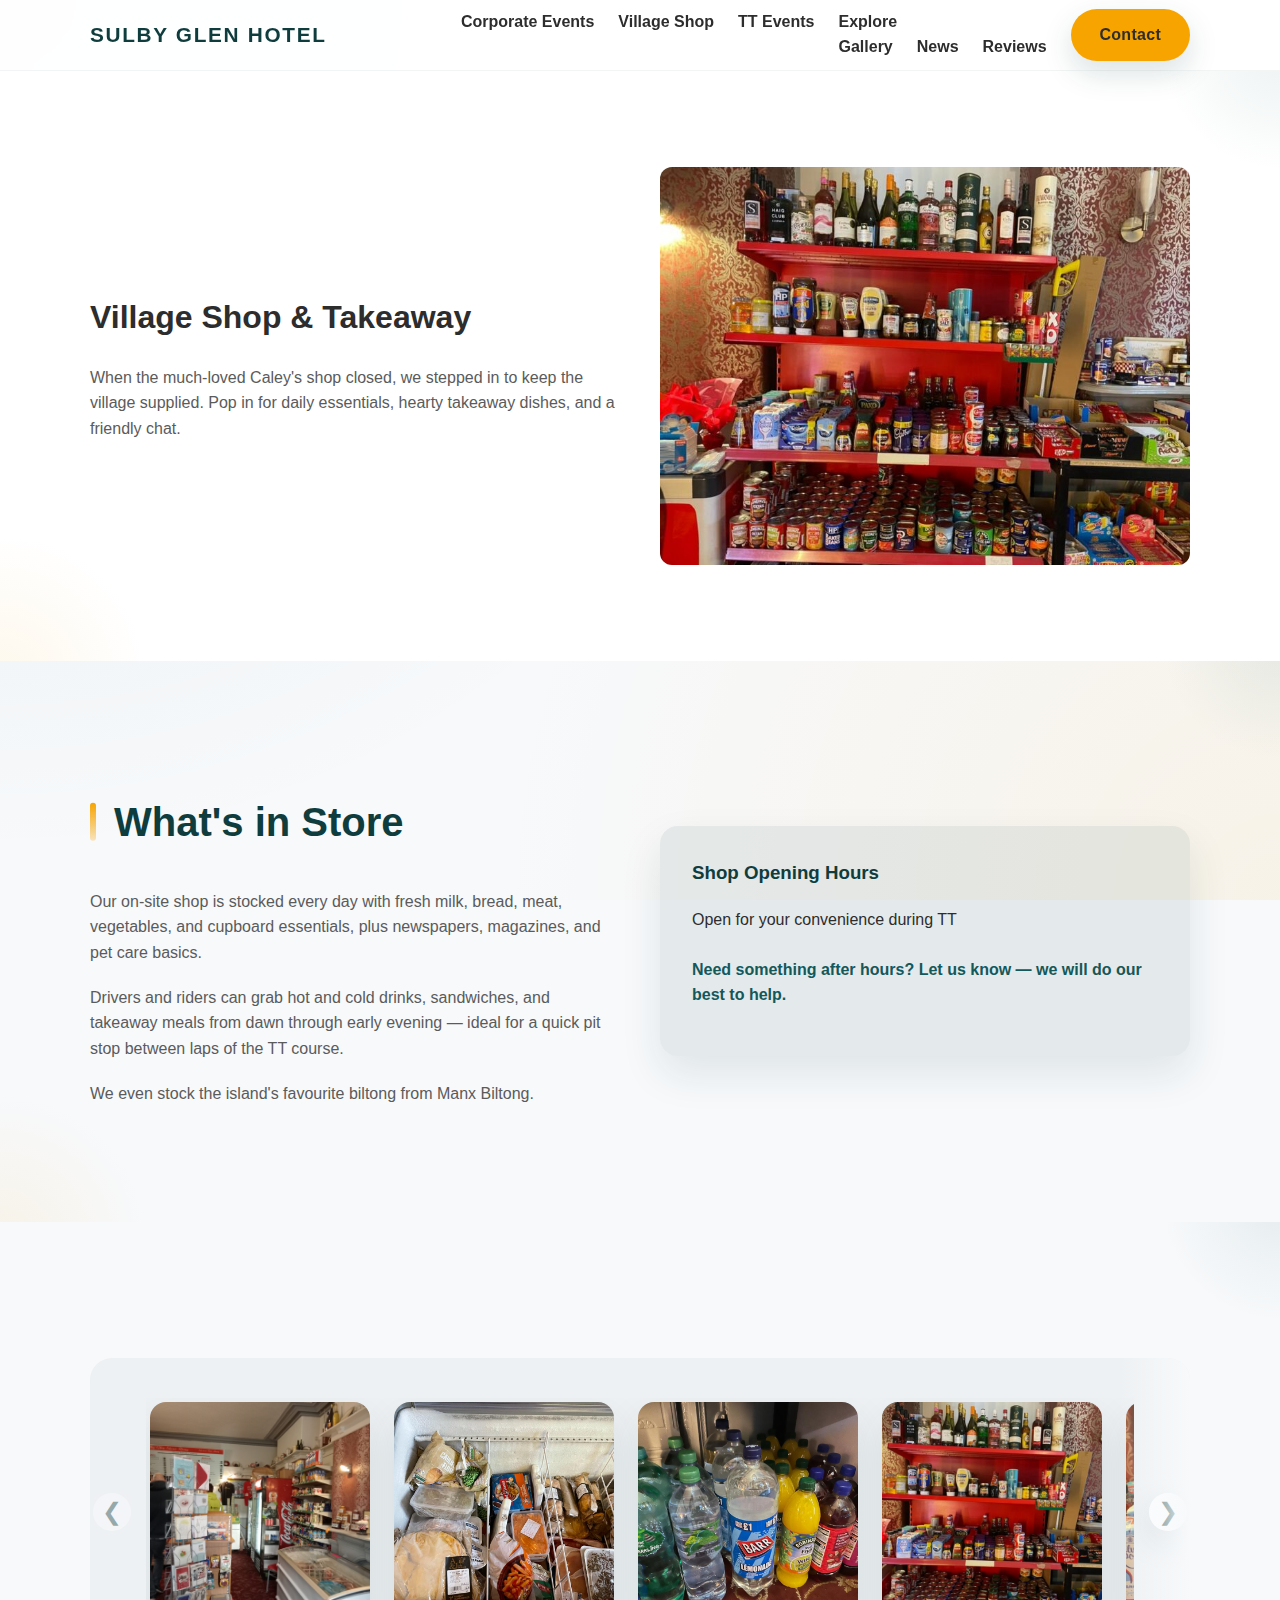
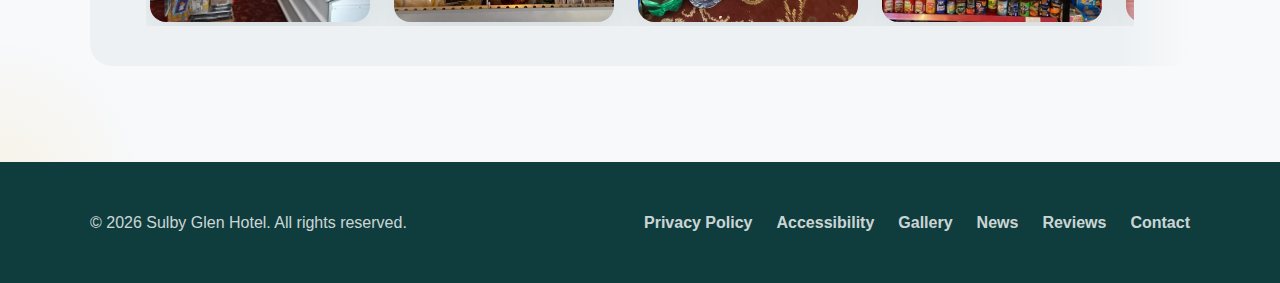
<file: shop/index.html>
<!DOCTYPE html>
<html lang="en">
  <head>
    <meta charset="UTF-8" />
    <meta name="viewport" content="width=device-width, initial-scale=1.0" />
    <title>Village Shop &amp; Takeaway | Sulby Glen Hotel</title>
    <meta
      name="description"
      content="See opening hours, takeaway options, and daily essentials available from the Sulby Glen Hotel village shop."
    />
    <link rel="icon" href="../favicon.svg" type="image/svg+xml" />
    <link rel="stylesheet" href="../styles.css" />
  </head>
  <body>
    <header class="site-header">
      <div class="container">
        <a class="logo" href="../#home">Sulby Glen Hotel</a>
        <button class="nav-toggle" aria-controls="primary-navigation" aria-expanded="false">
          <span class="sr-only">Menu</span>
          <span class="nav-toggle-bar"></span>
        </button>
        <nav id="primary-navigation" class="main-nav">
          <ul>
            <li><a href="../tt-corporate-events/">Corporate Events</a></li>
            <li><a href="../shop/">Village Shop</a></li>
            <li><a href="../tt-races/">TT Events</a></li>
            <li class="has-submenu">
              <a href="../gallery/">Explore</a>
              <ul class="submenu">
                <li><a href="../gallery/">Gallery</a></li>
                <li><a href="../news/">News</a></li>
                <li><a href="../reviews/">Reviews</a></li>
              </ul>
            </li>
            <li>
              <a class="btn btn-primary nav-cta" href="../contact/">Contact</a>
            </li>
          </ul>
        </nav>
      </div>
    </header>

    <main>
      <section class="section section-alt">
        <div class="container section-grid">
          <div class="section-text">
            <h1>Village Shop &amp; Takeaway</h1>
            <p class="section-lead">
              When the much-loved Caley's shop closed, we stepped in to keep the village supplied. Pop
              in for daily essentials, hearty takeaway dishes, and a friendly chat.
            </p>
          </div>
          <div class="section-media">
            <img src="../images/SulbyShop3.jpg" alt="Shelves of takeaway sandwiches and snacks in the Sulby shop" />
          </div>
        </div>
      </section>

      <section class="section">
        <div class="container section-grid">
          <div class="section-text">
            <h2>What's in Store</h2>
            <p>
              Our on-site shop is stocked every day with fresh milk, bread, meat, vegetables, and
              cupboard essentials, plus newspapers, magazines, and pet care basics.
            </p>
            <p>
              Drivers and riders can grab hot and cold drinks, sandwiches, and takeaway meals from
              dawn through early evening — ideal for a quick pit stop between laps of the TT course.
            </p>
            <p>
              We even stock the island's favourite biltong from
              <a href="https://manxbiltong.com" target="_blank" rel="noopener">Manx Biltong</a>.
            </p>
          </div>
          <div class="section-media shop-media">
            <div class="hours-card">
              <h3>Shop Opening Hours</h3>
              <p>Open for your convenience during TT</p>
              <p class="note">
                Need something after hours? Let us know — we will do our best to help.
              </p>
            </div>
          </div>
        </div>
      </section>

      <section class="section">
        <div class="container">
          <div class="shop-carousel" data-carousel>
            <button class="carousel-btn prev" type="button" aria-label="Show previous shop photo">
              <span aria-hidden="true">&#10094;</span>
            </button>
            <div class="shop-carousel-viewport">
              <div class="shop-carousel-track">
                <figure>
                  <img src="../images/SulbyShop.jpg" alt="Fresh produce and daily essentials in chilled display" />
                </figure>
                <figure>
                  <img src="../images/SulbyShop1.jpg" alt="Shelves stocked with breads, milk, and vegetables" />
                </figure>
                <figure>
                  <img src="../images/SulbyShop2.jpg" alt="Selection of local preserves and pantry favourites" />
                </figure>
                <figure>
                  <img src="../images/SulbyShop3.jpg" alt="Takeaway sandwiches and snacks ready to go" />
                </figure>
                <figure>
                  <img src="../images/SulbyShop4.jpg" alt="Display of chilled drinks and sweet treats" />
                </figure>
                <figure>
                  <img src="../images/SulbyShop5.jpg" alt="Rack of crisps, biscuits, and savoury snacks" />
                </figure>
                <figure>
                  <img src="../images/SulbyShop6.jpg" alt="Hot drinks counter inside the Sulby shop" />
                </figure>
                <figure>
                  <img src="../images/SulbyShop7.jpg" alt="View across the shop with household necessities" />
                </figure>
                <figure>
                  <img src="../images/SulbyShop8.jpg" alt="Fresh fruit and vegetables with local produce signage" />
                </figure>
                <figure>
                  <img src="../images/SulbyShop9.jpg" alt="General goods and household essentials on display" />
                </figure>
                <figure>
                  <img src="../images/SulbyShop10.jpg" alt="Gift cards and Manx souvenirs in the shop" />
                </figure>
                <figure>
                  <img src="../images/SulbyShop11.jpg" alt="Chiller filled with dairy products and ready meals" />
                </figure>
                <figure>
                  <img src="../images/SulbyShop12.jpg" alt="Sweet treats and confectionery in the shop" />
                </figure>
                <figure>
                  <img src="../images/SulbyShop13.jpg" alt="Shelf featuring local condiments and sauces" />
                </figure>
                <figure>
                  <img src="../images/SulbyShop14.jpg" alt="Newspapers and magazines available daily" />
                </figure>
                <figure>
                  <img src="../images/SulbyShop15.jpg" alt="Greeting card stand with Isle of Man designs" />
                </figure>
                <figure>
                  <img src="../images/SulbyShop16.jpg" alt="Array of spices, sauces, and cupboard staples" />
                </figure>
              </div>
            </div>
            <button class="carousel-btn next" type="button" aria-label="Show next shop photo">
              <span aria-hidden="true">&#10095;</span>
            </button>
            <div class="carousel-fade left" aria-hidden="true"></div>
            <div class="carousel-fade right" aria-hidden="true"></div>
          </div>
        </div>
      </section>
    </main>

    <footer class="site-footer">
      <div class="container footer-content">
        <p>&copy; <span id="current-year"></span> Sulby Glen Hotel. All rights reserved.</p>
        <div class="footer-links">
          <a href="../privacy/">Privacy Policy</a>
          <a href="../accessibility/">Accessibility</a>
          <a href="../gallery/">Gallery</a>
          <a href="../news/">News</a>
          <a href="../reviews/">Reviews</a>
          <a href="../contact/">Contact</a>
        </div>
      </div>
    </footer>

    <script src="../script.js"></script>
  </body>
</html>
</file>
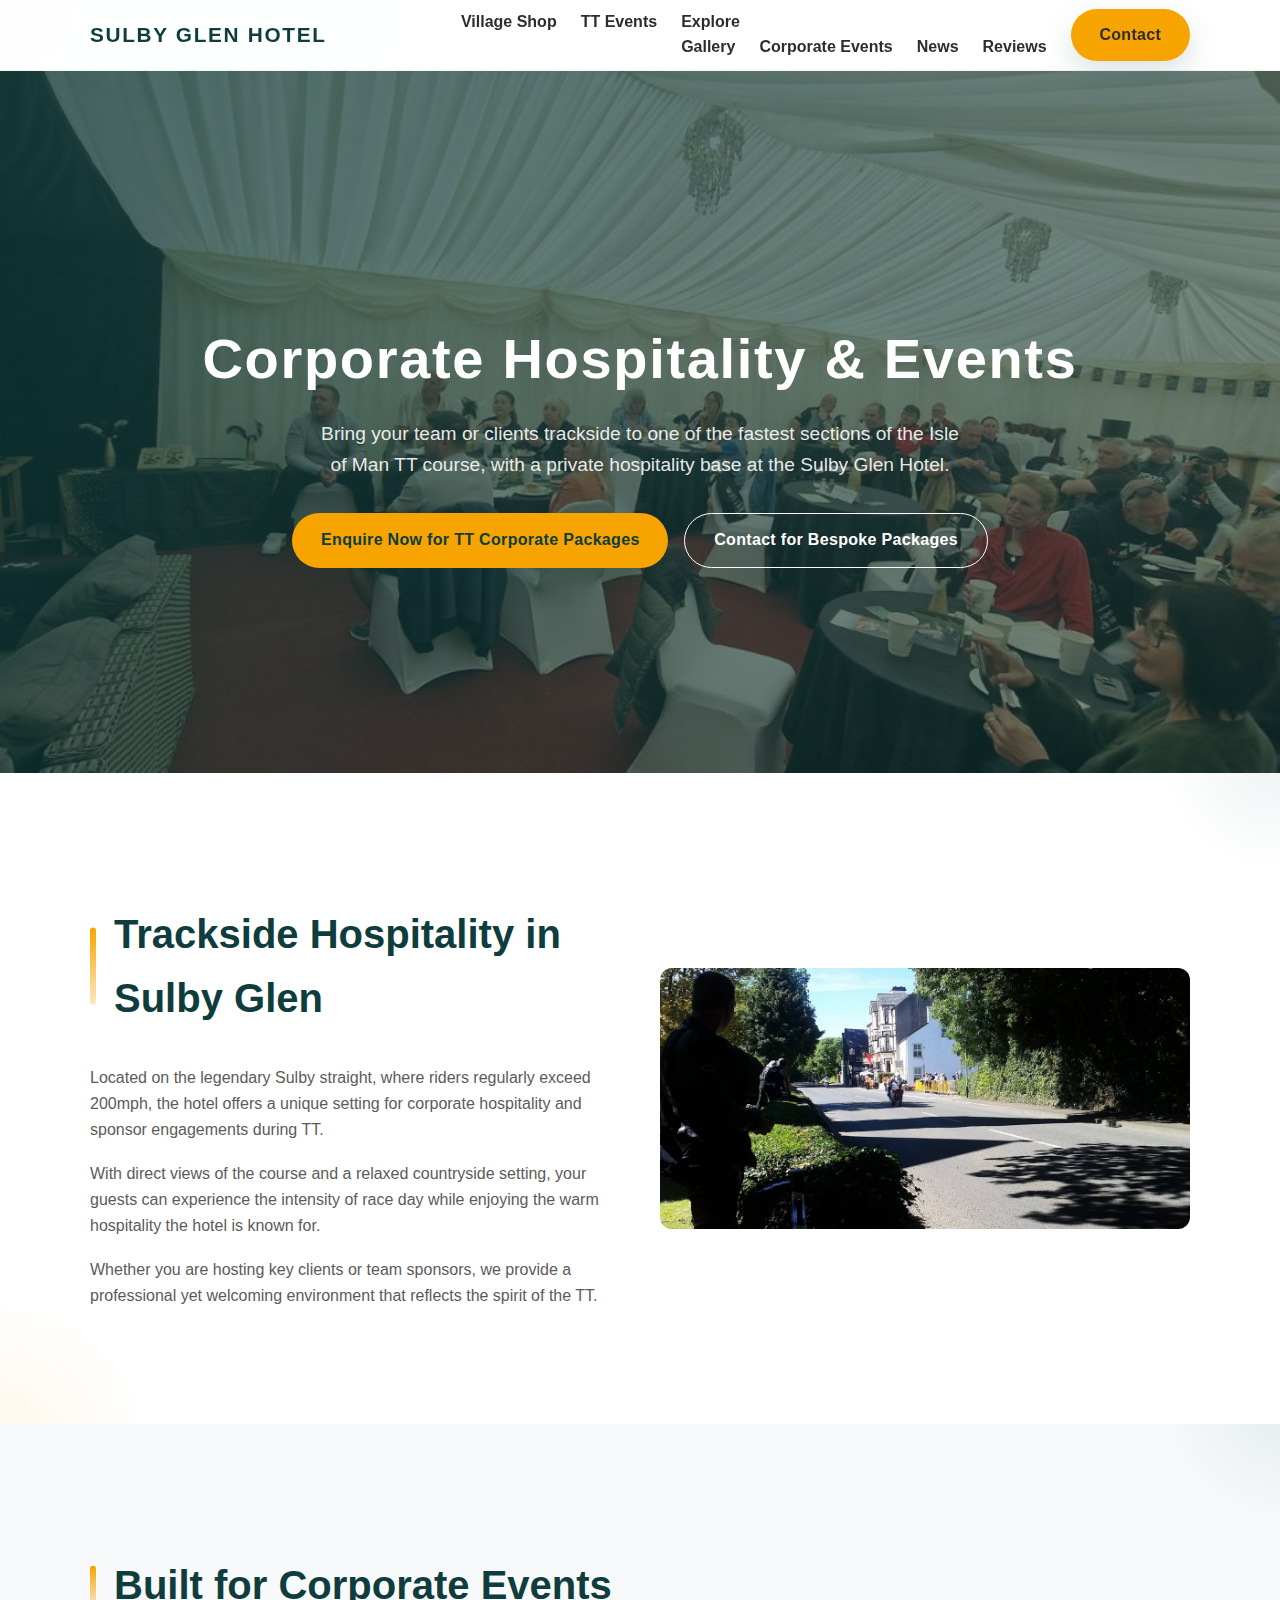
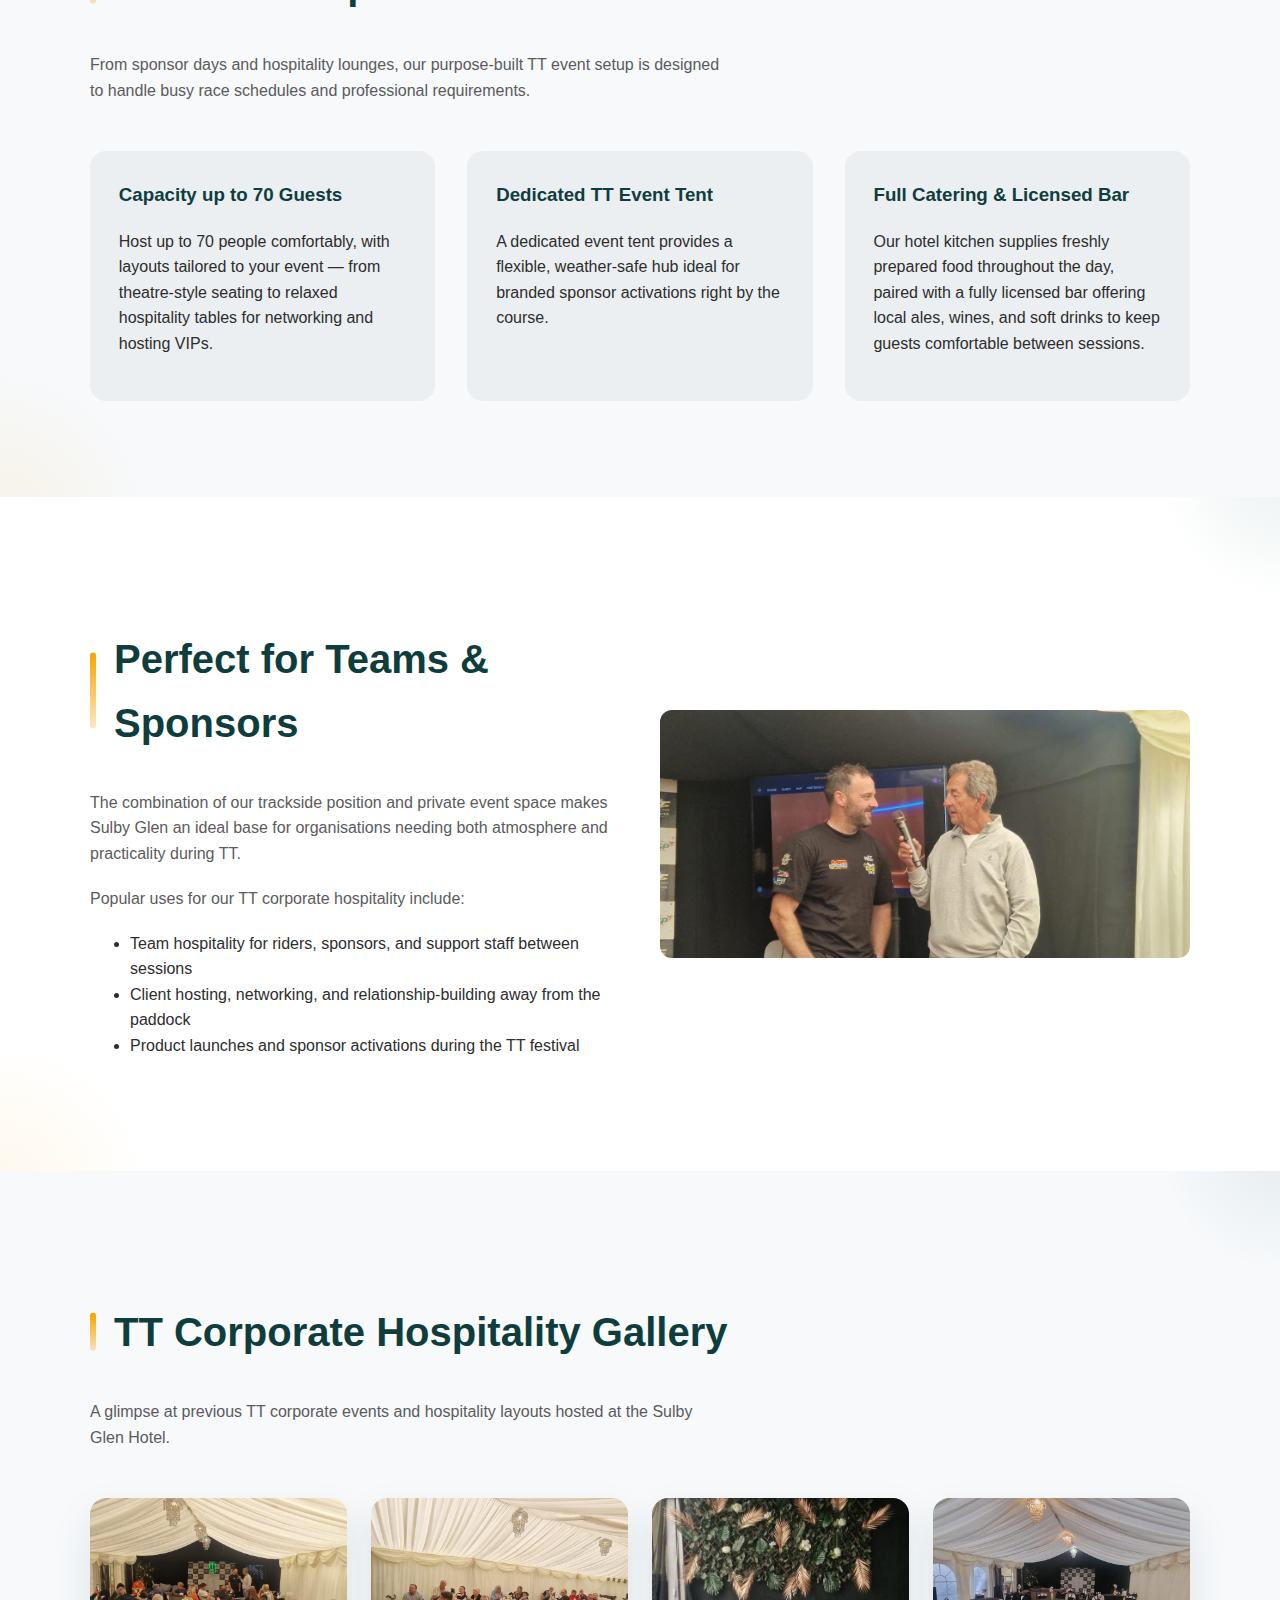
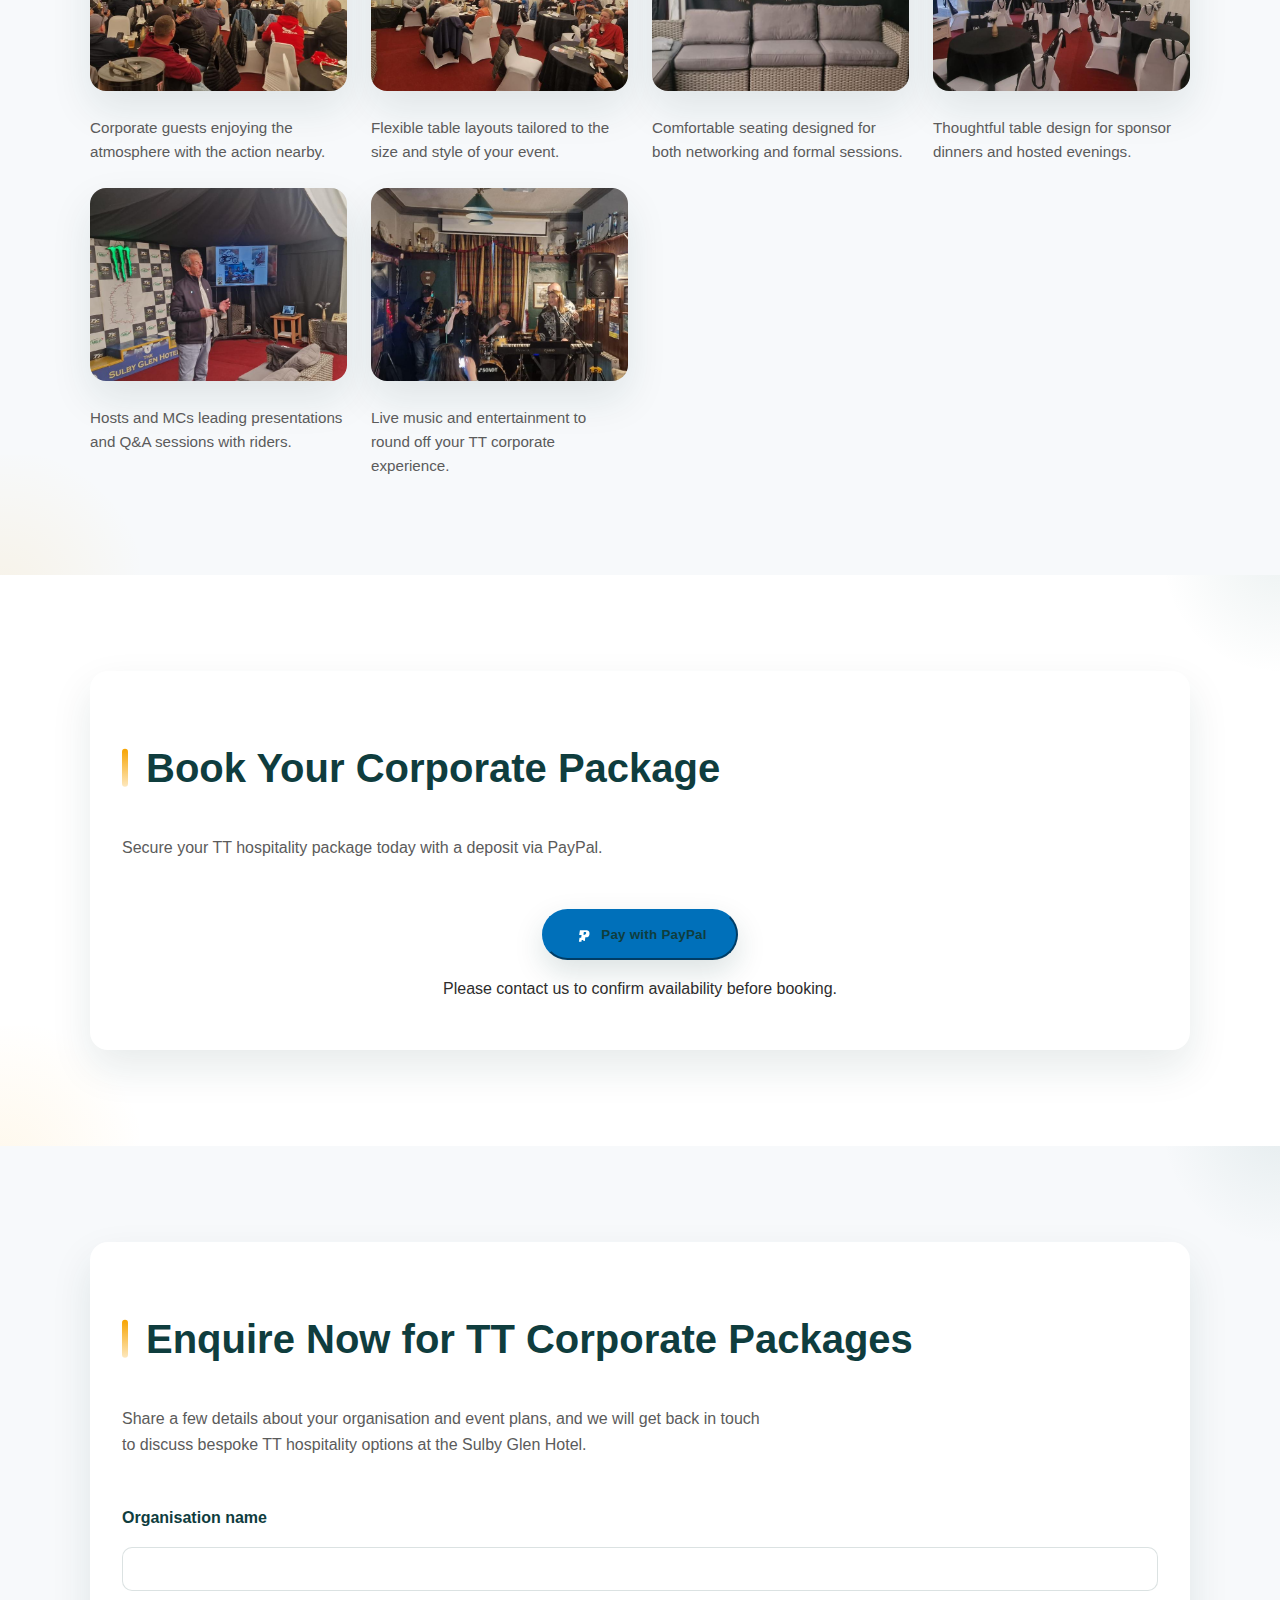
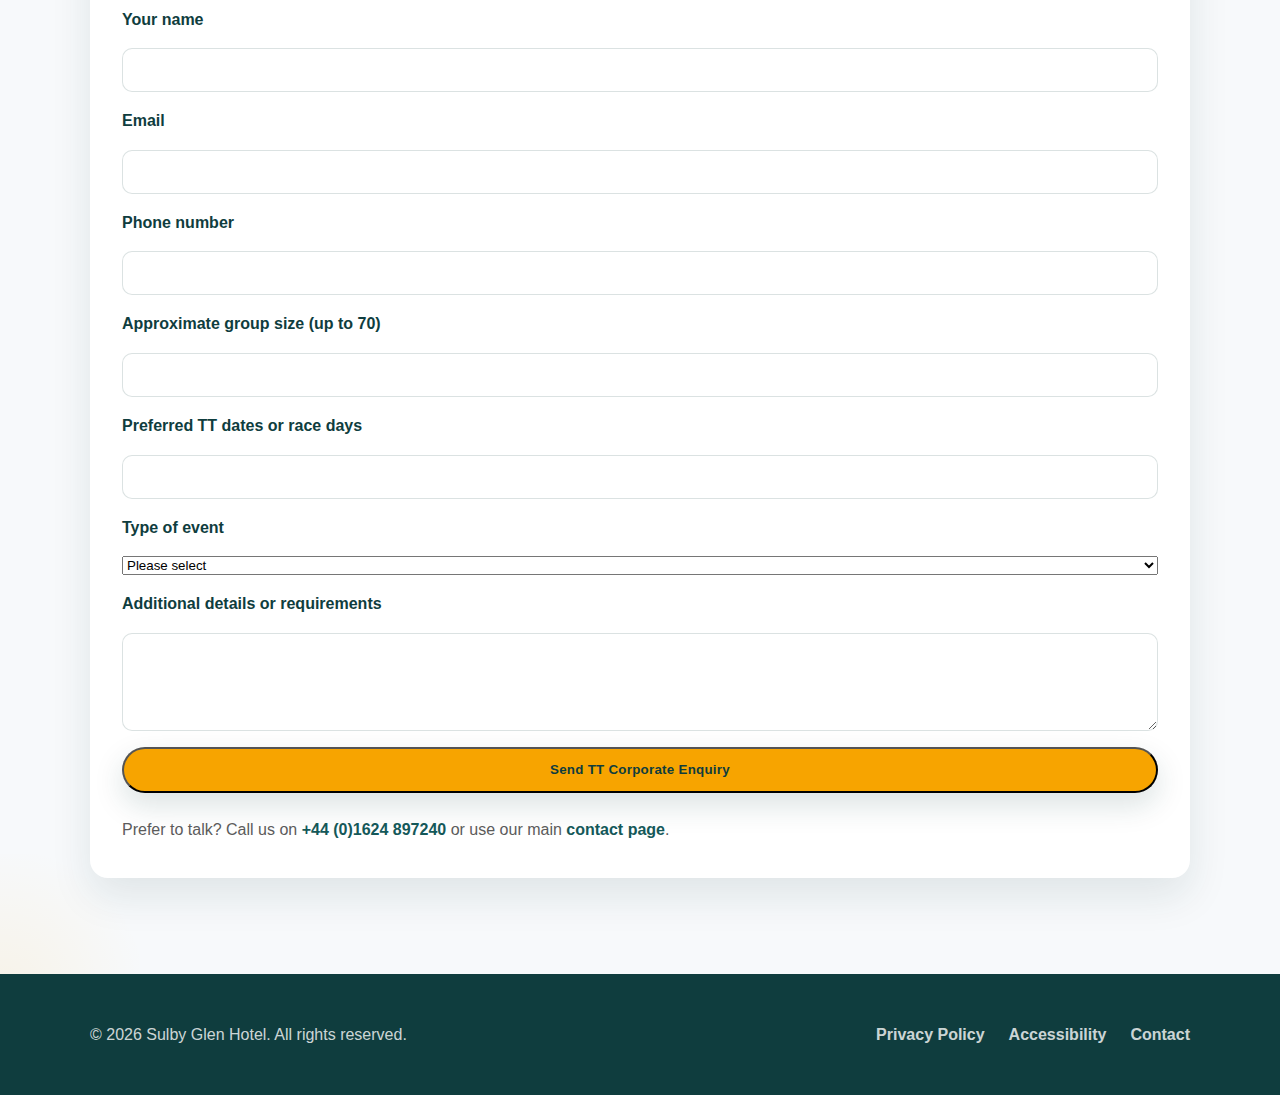
<file: tt-corporate-events/index.html>
<!DOCTYPE html>
<html lang="en">
  <head>
    <meta charset="UTF-8" />
    <meta name="viewport" content="width=device-width, initial-scale=1.0" />
    <title>TT Corporate Hospitality &amp; Events | Sulby Glen Hotel</title>
    <meta
      name="description"
      content="Host TT corporate hospitality and events at the Sulby Glen Hotel, trackside at one of the fastest sections of the Isle of Man TT course."
    />
    <link rel="icon" href="../favicon.svg" type="image/svg+xml" />
    <link rel="stylesheet" href="../styles.css" />
  </head>
  <body>
    <header class="site-header">
      <div class="container">
        <a class="logo" href="../#home">Sulby Glen Hotel</a>
        <button class="nav-toggle" aria-controls="primary-navigation" aria-expanded="false">
          <span class="sr-only">Menu</span>
          <span class="nav-toggle-bar"></span>
        </button>
        <nav id="primary-navigation" class="main-nav">
          <ul>
            <li><a href="../shop/">Village Shop</a></li>
            <li><a href="../tt-races/">TT Events</a></li>
            <li class="has-submenu">
              <a href="../gallery/">Explore</a>
              <ul class="submenu">
                <li><a href="../gallery/">Gallery</a></li>
                <li><a href="../tt-corporate-events/">Corporate Events</a></li>
                <li><a href="../news/">News</a></li>
                <li><a href="../reviews/">Reviews</a></li>
              </ul>
            </li>
            <li>
              <a class="btn btn-primary nav-cta" href="../contact/">Contact</a>
            </li>
          </ul>
        </nav>
      </div>
    </header>

    <main>
      <section
        class="hero hero-corp"
        style="background-image: url('../images/TT%20package%20deal/Event%20taking%20place%202.jpg');"
      >
        <div class="hero-overlay"></div>
        <div class="container hero-content">
          <h1>Corporate Hospitality &amp; Events</h1>
          <p>
            Bring your team or clients trackside to one of the fastest sections of the
            Isle of Man TT course, with a private hospitality base at the Sulby Glen Hotel.
          </p>
          <div class="hero-actions">
            <a href="#enquire" class="btn btn-primary">Enquire Now for TT Corporate Packages</a>
            <a href="../contact/" class="btn btn-outline">Contact for Bespoke Packages</a>
          </div>
        </div>
      </section>

      <section class="section section-alt">
        <div class="container section-grid">
          <div class="section-text">
            <h2>Trackside Hospitality in Sulby Glen</h2>
            <p class="section-lead">
              Located on the legendary Sulby straight, where riders regularly exceed 200mph, the
              hotel offers a unique setting for corporate hospitality and sponsor engagements during TT.
            </p>
            <p>
              With direct views of the course and a relaxed countryside setting, your guests can
              experience the intensity of race day while enjoying the warm hospitality the hotel is
              known for.
            </p>
            <p>
              Whether you are hosting key clients or team sponsors, we provide a
              professional yet welcoming environment that reflects the spirit of the TT.
            </p>
          </div>
          <div class="section-media">
            <img
              src="../images/SulbyGlenStraight.png"
              alt="Motorcycles racing along the Sulby Glen straight outside the hotel"
            />
          </div>
        </div>
      </section>

      <section class="section">
        <div class="container">
          <h2>Built for Corporate Events</h2>
          <p class="section-lead">
            From sponsor days and hospitality lounges, our
            purpose-built TT event setup is designed to handle busy race schedules and professional
            requirements.
          </p>
          <div class="feature-grid">
            <div class="feature">
              <h3>Capacity up to 70 Guests</h3>
              <p>
                Host up to 70 people comfortably, with layouts tailored to your event &mdash; from
                theatre-style seating to relaxed hospitality tables for networking and
                hosting VIPs.
              </p>
            </div>
            <div class="feature">
              <h3>Dedicated TT Event Tent</h3>
              <p>
                A dedicated event tent provides a flexible, weather-safe hub ideal for 
                branded sponsor activations right by the course.
              </p>
            </div>
            <div class="feature">
              <h3>Full Catering &amp; Licensed Bar</h3>
              <p>
                Our hotel kitchen supplies freshly prepared food throughout the day, paired with a
                fully licensed bar offering local ales, wines, and soft drinks to keep guests
                comfortable between sessions.
              </p>
            </div>
          </div>
        </div>
      </section>

      <section class="section section-alt">
        <div class="container section-grid">
          <div class="section-text">
            <h2>Perfect for Teams &amp; Sponsors</h2>
            <p>
              The combination of our trackside position and private event space makes Sulby Glen an
              ideal base for organisations needing both atmosphere and practicality during TT.
            </p>
            <p>Popular uses for our TT corporate hospitality include:</p>
            <ul>
              <li>Team hospitality for riders, sponsors, and support staff between sessions</li>
              <li>Client hosting, networking, and relationship-building away from the paddock</li>
              <li>Product launches and sponsor activations during the TT festival</li>
            </ul>
          </div>
          <div class="section-media">
            <img
              src="../images/TT%20package%20deal/Interview.jpg"
              alt="Rider interview taking place inside the TT corporate event tent"
            />
          </div>
        </div>
      </section>

      <section class="section">
        <div class="container">
          <h2>TT Corporate Hospitality Gallery</h2>
          <p class="section-lead">
            A glimpse at previous TT corporate events and hospitality layouts hosted
            at the Sulby Glen Hotel.
          </p>
          <div class="gallery-grid tt-gallery-grid" aria-label="TT corporate hospitality and events gallery">
            <figure>
              <img
                src="../images/TT%20package%20deal/Event%20taking%20place.jpg"
                alt="TT corporate event underway inside the hospitality tent"
              />
              <figcaption>Corporate guests enjoying the atmosphere with the action nearby.</figcaption>
            </figure>
            <figure>
              <img
                src="../images/TT%20package%20deal/Event%20taking%20place%202.jpg"
                alt="Attendees seated at tables during a TT hospitality event"
              />
              <figcaption>Flexible table layouts tailored to the size and style of your event.</figcaption>
            </figure>
            <figure>
              <img
                src="../images/TT%20package%20deal/Seating.jpg"
                alt="Seating and table layout inside the TT corporate hospitality tent"
              />
              <figcaption>Comfortable seating designed for both networking and formal sessions.</figcaption>
            </figure>
            <figure>
              <img
                src="../images/TT%20package%20deal/Table%20Design%20Set%20up.jpg"
                alt="Detailed table design and place settings for a TT corporate dinner"
              />
              <figcaption>Thoughtful table design for sponsor dinners and hosted evenings.</figcaption>
            </figure>
            <figure>
              <img
                src="../images/TT%20package%20deal/Host%20speaker.jpg"
                alt="Host speaking at a TT corporate hospitality event"
              />
              <figcaption>Hosts and MCs leading presentations and Q&amp;A sessions with riders.</figcaption>
            </figure>
            <figure>
              <img
                src="../images/TT%20package%20deal/Live%20Music.jpg"
                alt="Live music performance at a TT hospitality event"
              />
              <figcaption>Live music and entertainment to round off your TT corporate experience.</figcaption>
            </figure>
          </div>
        </div>
      </section>

      <section class="section section-alt" id="booking">
        <div class="container contact-grid">
          <div class="contact-card">
            <h2>Book Your Corporate Package</h2>
            <p class="section-lead">
              Secure your TT hospitality package today with a deposit via PayPal.
            </p>
            <div style="text-align: center; margin-top: 2rem;">
              <!-- PayPal Button Placeholder -->
              <form action="https://www.paypal.com/cgi-bin/webscr" method="post" target="_top">
                <input type="hidden" name="cmd" value="_s-xclick">
                <input type="hidden" name="hosted_button_id" value="PLACEHOLDER_ID">
                <button type="submit" class="btn btn-primary" style="background-color: #0070ba; border-color: #0070ba; display: inline-flex; align-items: center; gap: 0.5rem;">
                  <svg xmlns="http://www.w3.org/2000/svg" width="20" height="20" viewBox="0 0 24 24" fill="white"><path d="M7.076 21.337l.756-4.728h1.954l.524-3.279h-2.92l.928-5.802h7.323c2.72 0 4.672 1.352 4.093 4.972-.379 2.37-1.879 3.523-3.692 3.523h-1.2l-.536 3.336-.176 1.115h-1.78l.215-1.337h-2.113l-.337 2.114H7.076zm5.952-11.85l-.544 3.397h.88c1.376 0 2.228-.629 2.464-2.106.184-1.152-.392-1.291-1.376-1.291h-1.424z"/></svg>
                  Pay with PayPal
                </button>
              </form>
              <p class="note" style="margin-top: 1rem;">
                Please contact us to confirm availability before booking.
              </p>
            </div>
          </div>
        </div>
      </section>

      <section class="section" id="enquire">
        <div class="container contact-grid">
          <div class="contact-card">
            <h2>Enquire Now for TT Corporate Packages</h2>
            <p class="section-lead">
              Share a few details about your organisation and event plans, and we will get back in
              touch to discuss bespoke TT hospitality options at the Sulby Glen Hotel.
            </p>
            <form
              class="contact-form"
              action="mailto:info@sulbyglenhotel.com?subject=TT%20Corporate%20Hospitality%20Enquiry"
              method="POST"
              enctype="text/plain"
            >
              <label for="organisation-name">Organisation name</label>
              <input id="organisation-name" name="organisation" type="text" required />

              <label for="contact-name">Your name</label>
              <input id="contact-name" name="name" type="text" required />

              <label for="email">Email</label>
              <input id="email" name="email" type="email" required />

              <label for="phone">Phone number</label>
              <input id="phone" name="phone" type="tel" />

              <label for="group-size">Approximate group size (up to 70)</label>
              <input id="group-size" name="group-size" type="number" min="1" max="70" />

              <label for="dates">Preferred TT dates or race days</label>
              <input id="dates" name="preferred-dates" type="text" />

              <label for="event-type">Type of event</label>
              <select id="event-type" name="event-type">
                <option value="">Please select</option>
                <option value="team-hospitality">Team hospitality</option>
                <option value="sponsor-activation">Sponsor activation / client hosting</option>
                <option value="product-launch">Product launch</option>
                <option value="other">Other</option>
              </select>

              <label for="requirements">Additional details or requirements</label>
              <textarea id="requirements" name="requirements" rows="4"></textarea>

              <button type="submit" class="btn btn-primary">Send TT Corporate Enquiry</button>
            </form>
            <div class="contact-details">
              <p>
                Prefer to talk? Call us on
                <a href="tel:+441624897240">+44 (0)1624 897240</a> or use our main
                <a href="../contact/">contact page</a>.
              </p>
            </div>
          </div>
        </div>
      </section>
    </main>

    <footer class="site-footer">
      <div class="container footer-content">
        <p>&copy; <span id="current-year"></span> Sulby Glen Hotel. All rights reserved.</p>
        <div class="footer-links">
          <a href="../privacy/">Privacy Policy</a>
          <a href="../accessibility/">Accessibility</a>
          <a href="../contact/">Contact</a>
        </div>
      </div>
    </footer>

    <script src="../script.js"></script>
  </body>
</html>
</file>
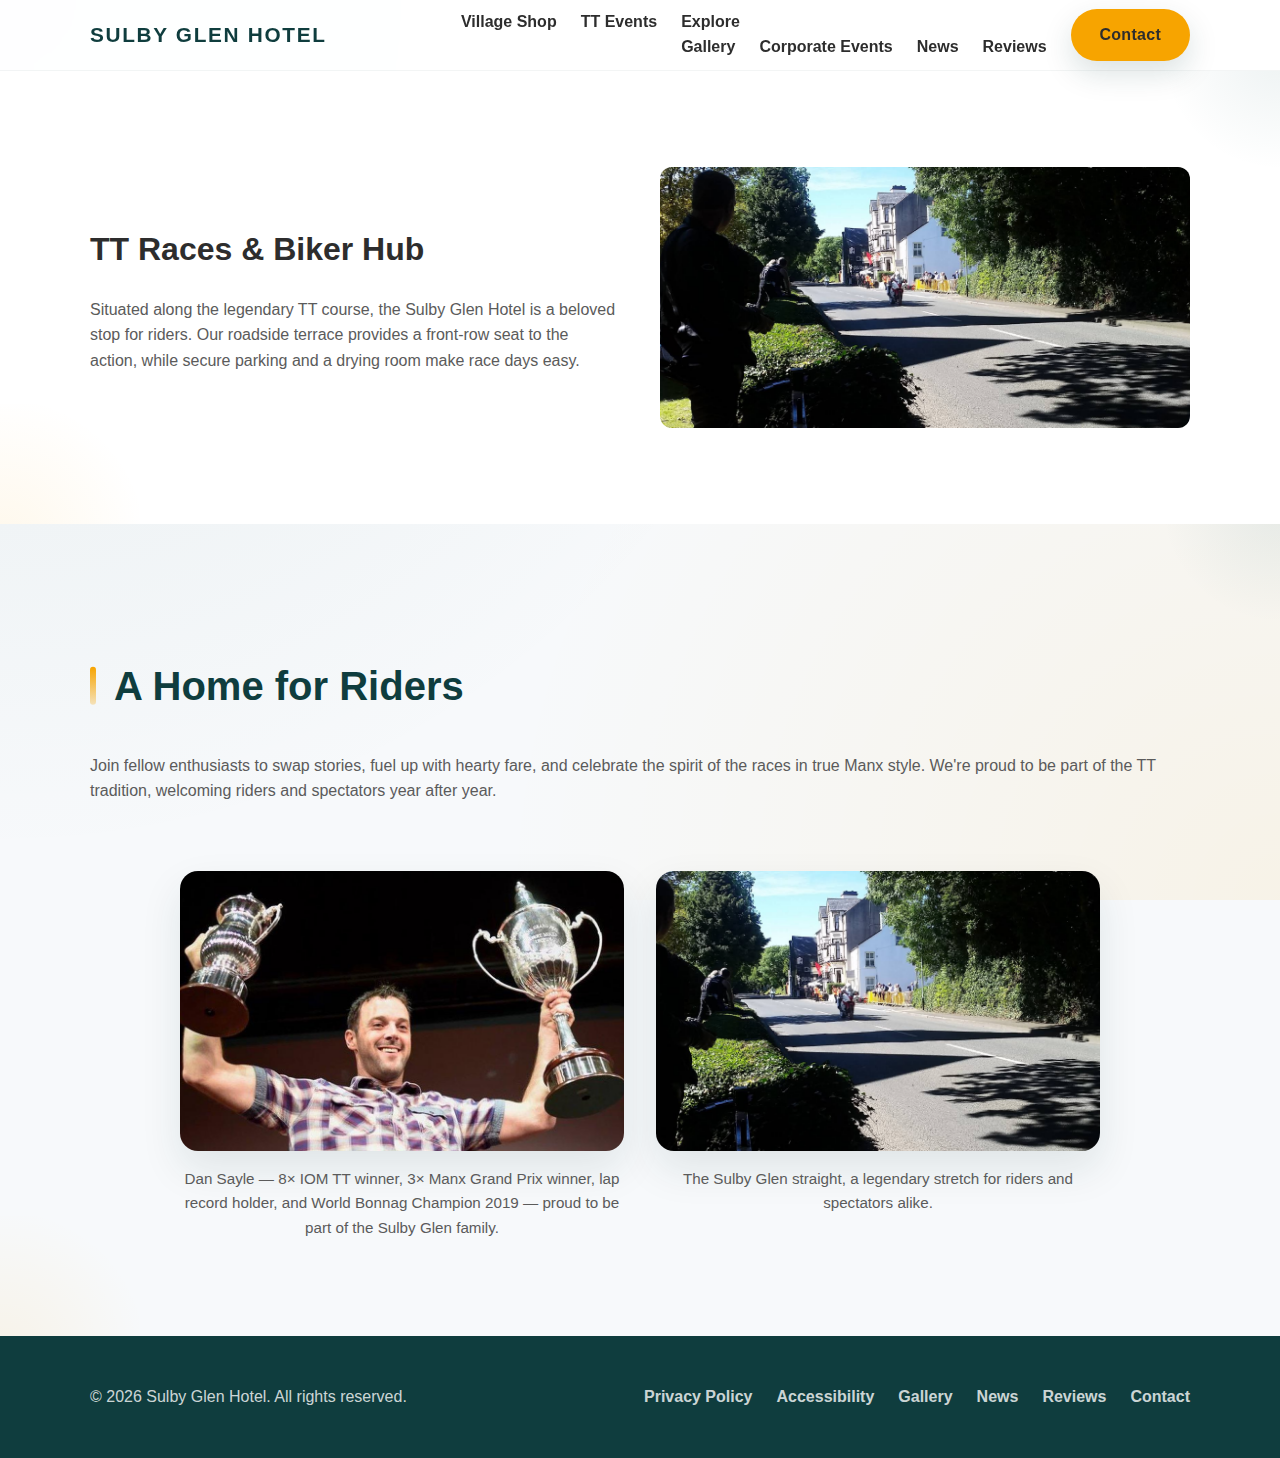
<file: tt-races/index.html>
<!DOCTYPE html>
<html lang="en">
  <head>
    <meta charset="UTF-8" />
    <meta name="viewport" content="width=device-width, initial-scale=1.0" />
    <title>TT Races &amp; Biker Hub | Sulby Glen Hotel</title>
    <meta
      name="description"
      content="Learn why the Sulby Glen Hotel is a favourite TT race vantage point and discover Dan Sayle's achievements."
    />
    <link rel="icon" href="../favicon.svg" type="image/svg+xml" />
    <link rel="stylesheet" href="../styles.css" />
  </head>
  <body>
    <header class="site-header">
      <div class="container">
        <a class="logo" href="../#home">Sulby Glen Hotel</a>
        <button class="nav-toggle" aria-controls="primary-navigation" aria-expanded="false">
          <span class="sr-only">Menu</span>
          <span class="nav-toggle-bar"></span>
        </button>
        <nav id="primary-navigation" class="main-nav">
          <ul>
            <li><a href="../shop/">Village Shop</a></li>
            <li><a href="../tt-races/">TT Events</a></li>
            <li class="has-submenu">
              <a href="../gallery/">Explore</a>
              <ul class="submenu">
                <li><a href="../gallery/">Gallery</a></li>
                <li><a href="../tt-corporate-events/">Corporate Events</a></li>
                <li><a href="../news/">News</a></li>
                <li><a href="../reviews/">Reviews</a></li>
              </ul>
            </li>
            <li>
              <a class="btn btn-primary nav-cta" href="../contact/">Contact</a>
            </li>
          </ul>
        </nav>
      </div>
    </header>

    <main>
      <section class="section section-alt">
        <div class="container section-grid">
          <div class="section-text">
            <h1>TT Races &amp; Biker Hub</h1>
            <p class="section-lead">
              Situated along the legendary TT course, the Sulby Glen Hotel is a beloved stop for riders.
              Our roadside terrace provides a front-row seat to the action, while secure parking and a
              drying room make race days easy.
            </p>
          </div>
          <div class="section-media">
            <img src="../images/SulbyGlenStraight.png" alt="Motorcycles racing along the Sulby Glen straight" />
          </div>
        </div>
      </section>

      <section class="section">
        <div class="container section-grid">
          <div class="section-text">
            <h2>A Home for Riders</h2>
            <p>
              Join fellow enthusiasts to swap stories, fuel up with hearty fare, and celebrate the
              spirit of the races in true Manx style. We're proud to be part of the TT tradition,
              welcoming riders and spectators year after year.
            </p>
          </div>
        </div>
        <div class="tt-portraits">
          <figure>
            <img src="../images/DanSayle.jpg" alt="Dan Sayle racing on the Isle of Man TT course" />
            <figcaption>
              Dan Sayle — 8× IOM TT winner, 3× Manx Grand Prix winner, lap record holder, and World
              Bonnag Champion 2019 — proud to be part of the Sulby Glen family.
            </figcaption>
          </figure>
          <figure>
            <img src="../images/SulbyGlenStraight.png" alt="Sulby Glen straight section of the TT course" />
            <figcaption>The Sulby Glen straight, a legendary stretch for riders and spectators alike.</figcaption>
          </figure>
        </div>
      </section>
    </main>

    <footer class="site-footer">
      <div class="container footer-content">
        <p>&copy; <span id="current-year"></span> Sulby Glen Hotel. All rights reserved.</p>
        <div class="footer-links">
          <a href="../privacy/">Privacy Policy</a>
          <a href="../accessibility/">Accessibility</a>
          <a href="../gallery/">Gallery</a>
          <a href="../news/">News</a>
          <a href="../reviews/">Reviews</a>
          <a href="../contact/">Contact</a>
        </div>
      </div>
    </footer>

    <script src="../script.js"></script>
  </body>
</html>
</file>
<file: styles.css>
/* Global Styles */
:root {
  --primary: #0f3d3e;
  --primary-light: #145859;
  --accent: #f7a400;
  --background: #f7f9fb;
  --text: #2d2d2d;
  --text-light: #5b5b5b;
  --white: #ffffff;
  --max-width: 1100px;
  --shadow-soft: 0 12px 30px rgba(15, 61, 62, 0.15);
  --shadow-card: 0 18px 40px rgba(15, 61, 62, 0.1);
  font-size: 16px;
}

*,
*::before,
*::after {
  box-sizing: border-box;
}

body {
  margin: 0;
  font-family: "Segoe UI", Tahoma, Geneva, Verdana, sans-serif;
  line-height: 1.6;
  color: var(--text);
  background-color: var(--background);
  background-image: radial-gradient(circle at top left, rgba(20, 88, 89, 0.08), transparent 55%),
    radial-gradient(circle at bottom right, rgba(247, 164, 0, 0.08), transparent 50%);
  background-attachment: fixed;
}

img {
  max-width: 100%;
  display: block;
  border-radius: 12px;
}

a {
  color: inherit;
  text-decoration: none;
}

.container {
  width: min(92%, var(--max-width));
  margin: 0 auto;
}

/* Header & Navigation */
.site-header {
  position: sticky;
  top: 0;
  z-index: 10;
  background-color: rgba(255, 255, 255, 0.95);
  backdrop-filter: blur(8px);
  border-bottom: 1px solid rgba(15, 61, 62, 0.05);
}

.site-header .container {
  display: flex;
  align-items: center;
  justify-content: space-between;
  min-height: 70px;
}

.logo {
  font-size: 1.3rem;
  font-weight: 700;
  color: var(--primary);
  letter-spacing: 0.08em;
  text-transform: uppercase;
}

.main-nav ul {
  list-style: none;
  display: flex;
  gap: 1.5rem;
  margin: 0;
  padding: 0;
}

.main-nav a {
  font-weight: 600;
  color: var(--text);
  transition: color 0.2s ease;
}

.main-nav a:hover,
.main-nav a:focus {
  color: var(--primary);
}

.nav-toggle {
  display: none;
  background: none;
  border: 0;
  padding: 0.5rem;
  cursor: pointer;
}

.nav-toggle-bar {
  position: relative;
  width: 26px;
  height: 3px;
  background: var(--primary);
  display: block;
  border-radius: 999px;
}

.nav-toggle-bar::before,
.nav-toggle-bar::after {
  content: "";
  position: absolute;
  left: 0;
  width: 26px;
  height: 3px;
  background: var(--primary);
  border-radius: 999px;
  transition: transform 0.25s ease, opacity 0.25s ease;
}

.nav-toggle-bar::before {
  top: -8px;
}

.nav-toggle-bar::after {
  top: 8px;
}

.nav-open .nav-toggle-bar {
  background: transparent;
}

.nav-open .nav-toggle-bar::before {
  transform: translateY(8px) rotate(45deg);
}

.nav-open .nav-toggle-bar::after {
  transform: translateY(-8px) rotate(-45deg);
}

.sr-only {
  position: absolute;
  width: 1px;
  height: 1px;
  padding: 0;
  margin: -1px;
  overflow: hidden;
  clip: rect(0, 0, 0, 0);
  border: 0;
}

/* Hero */
.hero {
  position: relative;
  min-height: 78vh;
  display: flex;
  align-items: center;
  justify-content: center;
  color: var(--white);
  text-align: center;
  background-image: var(--hero-image, url("https://images.unsplash.com/photo-1473186578172-c141e6798cf4?auto=format&fit=crop&w=1600&q=80"));
  background-size: cover;
  background-position: center;
}

.hero-overlay {
  position: absolute;
  inset: 0;
  background: linear-gradient(135deg, rgba(15, 61, 62, 0.75), rgba(15, 61, 62, 0.5));
}

.hero-content {
  position: relative;
  padding: 5rem 1rem;
}

.hero h1 {
  font-size: clamp(2.5rem, 5vw, 3.5rem);
  margin-bottom: 1rem;
  letter-spacing: 0.03em;
}

.hero p {
  max-width: 640px;
  margin: 0 auto 2rem;
  font-size: 1.2rem;
  color: rgba(255, 255, 255, 0.9);
}

.hero-actions {
  display: flex;
  flex-wrap: wrap;
  gap: 1rem;
  justify-content: center;
}

.image-credit {
  position: absolute;
  bottom: 1rem;
  right: 1rem;
  margin: 0;
  font-size: 0.5rem;
  color: rgba(255, 255, 255, 0.8);
  letter-spacing: 0.03em;
}

.intro-links {
  background: var(--white);
  background-image: linear-gradient(135deg, rgba(247, 164, 0, 0.08), transparent 55%);
  position: relative;
  overflow: hidden;
}

.quick-grid {
  display: grid;
  gap: 1.5rem;
  grid-template-columns: repeat(3, minmax(220px, 1fr));
}

@media (max-width: 1024px) {
  .quick-grid {
    grid-template-columns: repeat(2, minmax(220px, 1fr));
  }
}

@media (max-width: 640px) {
  .quick-grid {
    grid-template-columns: minmax(220px, 1fr);
  }
}

.quick-card {
  display: block;
  background: rgba(15, 61, 62, 0.05);
  border-radius: 16px;
  padding: 1.75rem;
  color: var(--text);
  text-decoration: none;
  box-shadow: var(--shadow-card);
  transition: transform 0.25s ease, box-shadow 0.25s ease, background 0.25s ease;
  position: relative;
  overflow: hidden;
}

.quick-card h3 {
  margin-top: 0;
  margin-bottom: 0.75rem;
  color: var(--primary);
}

.quick-card p {
  margin: 0;
  color: var(--text-light);
}

.quick-card:hover {
  transform: translateY(-5px);
  box-shadow: 0 22px 45px rgba(15, 61, 62, 0.18);
  background: rgba(15, 61, 62, 0.08);
}

.quick-card::after {
  content: "";
  position: absolute;
  inset: 0;
  border-radius: inherit;
  background: linear-gradient(135deg, rgba(247, 164, 0, 0.25), transparent 65%);
  opacity: 0;
  transition: opacity 0.25s ease;
}

.quick-card:hover::after {
  opacity: 1;
}

/* Buttons */
.btn {
  display: inline-flex;
  align-items: center;
  justify-content: center;
  padding: 0.85rem 1.8rem;
  border-radius: 999px;
  font-weight: 600;
  letter-spacing: 0.02em;
  transition: transform 0.2s ease, box-shadow 0.2s ease, background-color 0.2s ease,
    color 0.2s ease;
  cursor: pointer;
}

.btn-primary {
  background: var(--accent);
  color: var(--primary);
  box-shadow: var(--shadow-soft);
}

.btn-primary:hover {
  transform: translateY(-2px);
  box-shadow: 0 20px 40px rgba(247, 164, 0, 0.25);
}

.btn-secondary {
  background: var(--white);
  color: var(--primary);
  box-shadow: var(--shadow-soft);
}

.btn-secondary:hover {
  transform: translateY(-2px);
  box-shadow: 0 20px 40px rgba(255, 255, 255, 0.25);
}

.btn-outline {
  border: 1.5px solid var(--white);
  color: var(--white);
}

.btn-outline:hover {
  background: rgba(255, 255, 255, 0.12);
}

/* Sections */
.section {
  position: relative;
  padding: clamp(4rem, 8vw, 6rem) 0;
  overflow: hidden;
}

.section-alt {
  background-color: var(--white);
}

.section::before,
.section::after {
  content: "";
  position: absolute;
  pointer-events: none;
  opacity: 0.22;
}

.section::before {
  top: -140px;
  right: -120px;
  width: 240px;
  height: 240px;
  background: radial-gradient(circle, rgba(20, 88, 89, 0.35), transparent 70%);
}

.section::after {
  bottom: -160px;
  left: -140px;
  width: 280px;
  height: 280px;
  background: radial-gradient(circle, rgba(247, 164, 0, 0.35), transparent 75%);
}

.section h2 {
  font-size: clamp(2rem, 4vw, 2.5rem);
  margin-bottom: 1.2rem;
  color: var(--primary);
  position: relative;
  display: inline-block;
  padding-left: 1.5rem;
}

.section h2::before {
  content: "";
  position: absolute;
  left: 0;
  top: 50%;
  transform: translateY(-50%);
  width: 6px;
  height: 60%;
  border-radius: 999px;
  background: linear-gradient(180deg, var(--accent), rgba(247, 164, 0, 0.25));
}

.section-lead {
  margin-bottom: 3rem;
  color: var(--text-light);
  max-width: 640px;
}

.section-grid {
  display: grid;
  gap: 2.5rem;
  align-items: center;
  grid-template-columns: repeat(auto-fit, minmax(280px, 1fr));
}

.section-text p {
  margin-bottom: 1.2rem;
  color: var(--text-light);
}

.section-media {
  display: flex;
  justify-content: center;
}

.section-media img,
.section-media iframe {
  width: 100%;
  height: auto;
}
.cards-grid {
  display: grid;
  gap: 2rem;
  grid-template-columns: repeat(auto-fit, minmax(250px, 1fr));
}

.card {
  background: var(--white);
  border-radius: 18px;
  overflow: hidden;
  box-shadow: var(--shadow-card);
  display: flex;
  flex-direction: column;
  transition: transform 0.25s ease, box-shadow 0.25s ease;
}

.card:hover {
  transform: translateY(-6px);
  box-shadow: 0 25px 55px rgba(15, 61, 62, 0.18);
}

.card-body {
  padding: 1.8rem;
}

.card-body h3 {
  margin-top: 0;
  margin-bottom: 0.75rem;
  color: var(--primary);
}

.card-body p {
  margin: 0 0 0.8rem;
  color: var(--text-light);
}

.price {
  font-weight: 700;
  color: var(--primary);
}

.amenities {
  margin-top: 2rem;
  color: var(--text-light);
}

.feature-grid {
  display: grid;
  gap: 2rem;
  grid-template-columns: repeat(auto-fit, minmax(240px, 1fr));
}

.feature {
  background: rgba(15, 61, 62, 0.05);
  border-radius: 16px;
  padding: 1.8rem;
}

.feature h3 {
  margin-top: 0;
  color: var(--primary);
}

.feature ul {
  margin: 0;
  padding-left: 1.2rem;
  color: var(--text-light);
}

.hours {
  margin-top: 1rem;
}

.menu-downloads {
  margin-top: 3rem;
  background: rgba(15, 61, 62, 0.05);
  border-radius: 18px;
  padding: 2rem;
}

.menu-downloads h3 {
  margin-top: 0;
  color: var(--primary);
}

.menu-downloads p {
  margin-bottom: 1.5rem;
  color: var(--text-light);
}

.menu-grid {
  display: grid;
  gap: 1.5rem;
  grid-template-columns: repeat(auto-fit, minmax(200px, 1fr));
}

.menu-card {
  background: var(--white);
  border-radius: 16px;
  padding: 1rem;
  box-shadow: var(--shadow-card);
  display: flex;
  flex-direction: column;
  gap: 0.75rem;
  align-items: center;
  text-align: center;
  transition: transform 0.25s ease, box-shadow 0.25s ease;
}

.menu-card img {
  border-radius: 12px;
}

.menu-card span {
  font-weight: 600;
  color: var(--primary);
}

.menu-card:hover {
  transform: translateY(-5px);
  box-shadow: 0 22px 45px rgba(15, 61, 62, 0.18);
}

.gallery-grid {
  display: grid;
  gap: 1.5rem;
  grid-template-columns: repeat(auto-fit, minmax(220px, 1fr));
}

.gallery-grid figure {
  margin: 0;
  display: flex;
  flex-direction: column;
  gap: 0.75rem;
}

.gallery-grid figcaption {
  margin-top: 0.8rem;
  color: var(--text-light);
  font-size: 0.95rem;
}

.gallery-grid img {
  width: 100%;
  border-radius: 16px;
  aspect-ratio: 4 / 3;
  object-fit: cover;
  box-shadow: var(--shadow-card);
}

.gallery-grid-large {
  grid-template-columns: repeat(auto-fit, minmax(240px, 1fr));
}

.contact-grid {
  display: grid;
  gap: 2.5rem;
  grid-template-columns: repeat(auto-fit, minmax(300px, 1fr));
}

.contact-card {
  background: var(--white);
  border-radius: 18px;
  padding: 2rem;
  box-shadow: var(--shadow-card);
}

.contact-form {
  display: grid;
  gap: 1rem;
  margin-bottom: 1.5rem;
}

.contact-form label {
  font-weight: 600;
  color: var(--primary);
}

.contact-form input,
.contact-form textarea {
  padding: 0.75rem 1rem;
  border: 1.5px solid rgba(15, 61, 62, 0.15);
  border-radius: 10px;
  font-size: 1rem;
  font-family: inherit;
}

.contact-form input:focus,
.contact-form textarea:focus {
  outline: 2px solid rgba(247, 164, 0, 0.5);
}

.contact-details p {
  margin: 0.2rem 0;
  color: var(--text-light);
}

.contact-details a {
  color: var(--primary-light);
  font-weight: 600;
}

.contact-map iframe {
  width: 100%;
  min-height: 380px;
  border: 0;
  border-radius: 18px;
  box-shadow: var(--shadow-card);
}

.hours-card {
  background: rgba(15, 61, 62, 0.08);
  border-radius: 18px;
  padding: 2rem;
  box-shadow: var(--shadow-card);
}

.hours-card h3 {
  margin-top: 0;
  color: var(--primary);
}

.hours-card ul {
  padding-left: 1.2rem;
  margin: 1rem 0;
  color: var(--text-light);
}

.hours-card li {
  margin-bottom: 0.5rem;
}

.hours-card .note {
  margin-top: 1.5rem;
  font-weight: 600;
  color: var(--primary-light);
}

.shop-carousel {
  position: relative;
  margin-top: 2.5rem;
  padding: 2.5rem 2rem;
  background: rgba(15, 61, 62, 0.04);
  border-radius: 22px;
  overflow: hidden;
}

.shop-carousel-viewport {
  overflow: hidden;
  padding: 0 1.5rem;
}

.shop-carousel-track {
  display: grid;
  grid-auto-flow: column;
  grid-auto-columns: minmax(220px, 1fr);
  gap: 1.5rem;
  transition: transform 0.3s ease;
  scroll-snap-type: x mandatory;
  overflow-x: auto;
  padding: 0.25rem;
  scrollbar-width: none;
}

.shop-carousel-track::-webkit-scrollbar {
  display: none;
}

.shop-carousel-track figure {
  margin: 0;
  scroll-snap-align: center;
}

.shop-carousel-track img {
  width: 100%;
  height: 220px;
  object-fit: cover;
  border-radius: 16px;
  box-shadow: var(--shadow-card);
}

.carousel-btn {
  position: absolute;
  top: 50%;
  transform: translateY(-50%);
  border: none;
  background: rgba(255, 255, 255, 0.85);
  color: var(--primary);
  width: 38px;
  height: 38px;
  border-radius: 50%;
  display: grid;
  place-items: center;
  font-size: 1.5rem;
  cursor: pointer;
  box-shadow: 0 12px 30px rgba(15, 61, 62, 0.18);
  transition: transform 0.2s ease, box-shadow 0.2s ease, opacity 0.2s ease;
}

.carousel-btn:hover {
  transform: translateY(-50%) scale(1.05);
  box-shadow: 0 14px 32px rgba(15, 61, 62, 0.24);
}

.carousel-btn:disabled {
  opacity: 0.4;
  cursor: not-allowed;
  box-shadow: none;
}

.carousel-btn.prev {
  left: 0.2rem;
}

.carousel-btn.next {
  right: 0.2rem;
}

.carousel-fade {
  position: absolute;
  top: 0;
  bottom: 0;
  width: 70px;
  pointer-events: none;
  transition: opacity 0.2s ease;
}

.carousel-fade.left {
  left: 0;
  background: linear-gradient(90deg, rgba(247, 249, 251, 1), rgba(247, 249, 251, 0));
}

.carousel-fade.right {
  right: 0;
  background: linear-gradient(-90deg, rgba(247, 249, 251, 1), rgba(247, 249, 251, 0));
}

.shop-carousel.hide-left .carousel-fade.left {
  opacity: 0;
}

.shop-carousel.hide-right .carousel-fade.right {
  opacity: 0;
}

.tt-portraits {
  margin: 3rem auto 0;
  display: grid;
  gap: 2rem;
  grid-template-columns: repeat(auto-fit, minmax(240px, 1fr));
  max-width: 920px;
}

.tt-portraits figure {
  margin: 0;
  text-align: center;
}

.tt-portraits img {
  width: 100%;
  border-radius: 18px;
  box-shadow: var(--shadow-card);
  height: 280px;
  object-fit: cover;
}

.tt-portraits figcaption {
  margin-top: 1rem;
  font-size: 0.95rem;
  color: var(--text-light);
}

.reviews-grid {
  display: grid;
  grid-template-columns: repeat(auto-fit, minmax(220px, 1fr));
  gap: 1.5rem;
}

.review-card {
  background: var(--white);
  border-radius: 16px;
  padding: 2rem;
  box-shadow: var(--shadow-card);
  display: flex;
  flex-direction: column;
  gap: 1.25rem;
  position: relative;
  overflow: hidden;
  border: 1px solid rgba(15, 61, 62, 0.05);
}

.review-card p {
  margin: 0;
  color: var(--text-light);
  font-style: italic;
}

.review-card span {
  font-weight: 600;
  color: var(--primary);
  font-size: 0.95rem;
}

.review-card::before {
  content: "“";
  position: absolute;
  top: -20px;
  left: 16px;
  font-size: 6rem;
  color: rgba(20, 88, 89, 0.08);
  font-family: "Georgia", serif;
  pointer-events: none;
}

.review-card::after {
  content: "";
  position: absolute;
  inset: 0;
  border-radius: inherit;
  background: linear-gradient(135deg, rgba(247, 164, 0, 0.12), transparent 65%);
  opacity: 0;
  transition: opacity 0.25s ease;
}

.review-card:hover::after {
  opacity: 1;
}

.reviews-highlight {
  background: linear-gradient(135deg, rgba(247, 164, 0, 0.12), rgba(20, 88, 89, 0.08)),
    var(--background);
}

.reviews-highlight::before,
.reviews-highlight::after {
  opacity: 0.35;
}

.reviews-cta {
  margin-top: 2.5rem;
  display: flex;
  justify-content: center;
}

.social-feed {
  display: flex;
  justify-content: center;
  padding: 1.5rem;
  background: rgba(15, 61, 62, 0.05);
  border-radius: 18px;
  overflow: hidden;
}

.social-feed iframe {
  width: 100%;
  max-width: 500px;
  border-radius: 12px;
  background: var(--white);
}

.social-feed-link {
  margin-top: 1.5rem;
  text-align: center;
  color: var(--text-light);
}

.social-feed-link a {
  color: var(--primary-light);
  font-weight: 600;
}

@media (max-width: 700px) {
  .shop-carousel {
    padding: 2rem 1.5rem;
  }

  .shop-carousel-track {
    grid-auto-columns: minmax(180px, 75%);
  }

  .shop-carousel-track img {
    height: 200px;
  }

  .carousel-btn.prev {
    left: 0.5rem;
  }

  .carousel-btn.next {
    right: 0.5rem;
  }
}

/* Footer */
.site-footer {
  background: var(--primary);
  color: rgba(255, 255, 255, 0.8);
  padding: 2rem 0;
}

.footer-content {
  display: flex;
  flex-wrap: wrap;
  align-items: center;
  justify-content: space-between;
  gap: 1rem;
}

.footer-links {
  display: flex;
  gap: 1.5rem;
}

.footer-links a {
  color: rgba(255, 255, 255, 0.8);
  font-weight: 600;
}

.footer-links a:hover {
  color: var(--white);
}

/* Utilities */
#privacy,
#accessibility {
  position: relative;
  top: -64px;
}

/* Media Queries */
@media (max-width: 900px) {
  .section {
    padding: clamp(3rem, 8vw, 4.5rem) 0;
  }

  .section-grid {
    grid-template-columns: 1fr;
    text-align: center;
  }

  .section-text {
    text-align: center;
  }

  .section-media {
    margin-top: 1.5rem;
  }

  .cards-grid,
  .feature-grid,
  .menu-grid,
  .reviews-grid,
  .tt-portraits {
    grid-template-columns: 1fr;
  }

  .contact-grid {
    grid-template-columns: 1fr;
  }

  .reviews-cta {
    justify-content: center;
  }
}

@media (max-width: 860px) {
  .main-nav {
    position: absolute;
    top: 100%;
    left: 0;
    right: 0;
    background: var(--white);
    border-bottom: 1px solid rgba(15, 61, 62, 0.08);
    max-height: 0;
    overflow: hidden;
    transition: max-height 0.3s ease;
  }

  .main-nav ul {
    flex-direction: column;
    gap: 0;
  }

  .main-nav li {
    border-top: 1px solid rgba(15, 61, 62, 0.05);
  }

  .main-nav a {
    display: block;
    padding: 0.95rem 1.5rem;
  }

  .site-header.nav-open .main-nav {
    max-height: 420px;
  }

  .nav-toggle {
    display: block;
  }

  .footer-content {
    flex-direction: column;
  }
}

@media (max-width: 600px) {
  .hero {
    min-height: 65vh;
  }

  .hero-actions {
    flex-direction: column;
  }

  .feature {
    padding: 1.5rem;
  }

  .contact-card {
    padding: 1.5rem;
  }
}

@media (max-width: 540px) {
  .hero {
    min-height: 60vh;
  }

  .hero h1 {
    font-size: clamp(2rem, 8vw, 2.4rem);
  }

  .hero p {
    font-size: 1.05rem;
  }

  .hero-actions .btn {
    width: 100%;
  }

  .section {
    padding: 2.75rem 0;
  }

  .footer-content {
    flex-direction: column;
    text-align: center;
  }
}
</file>
